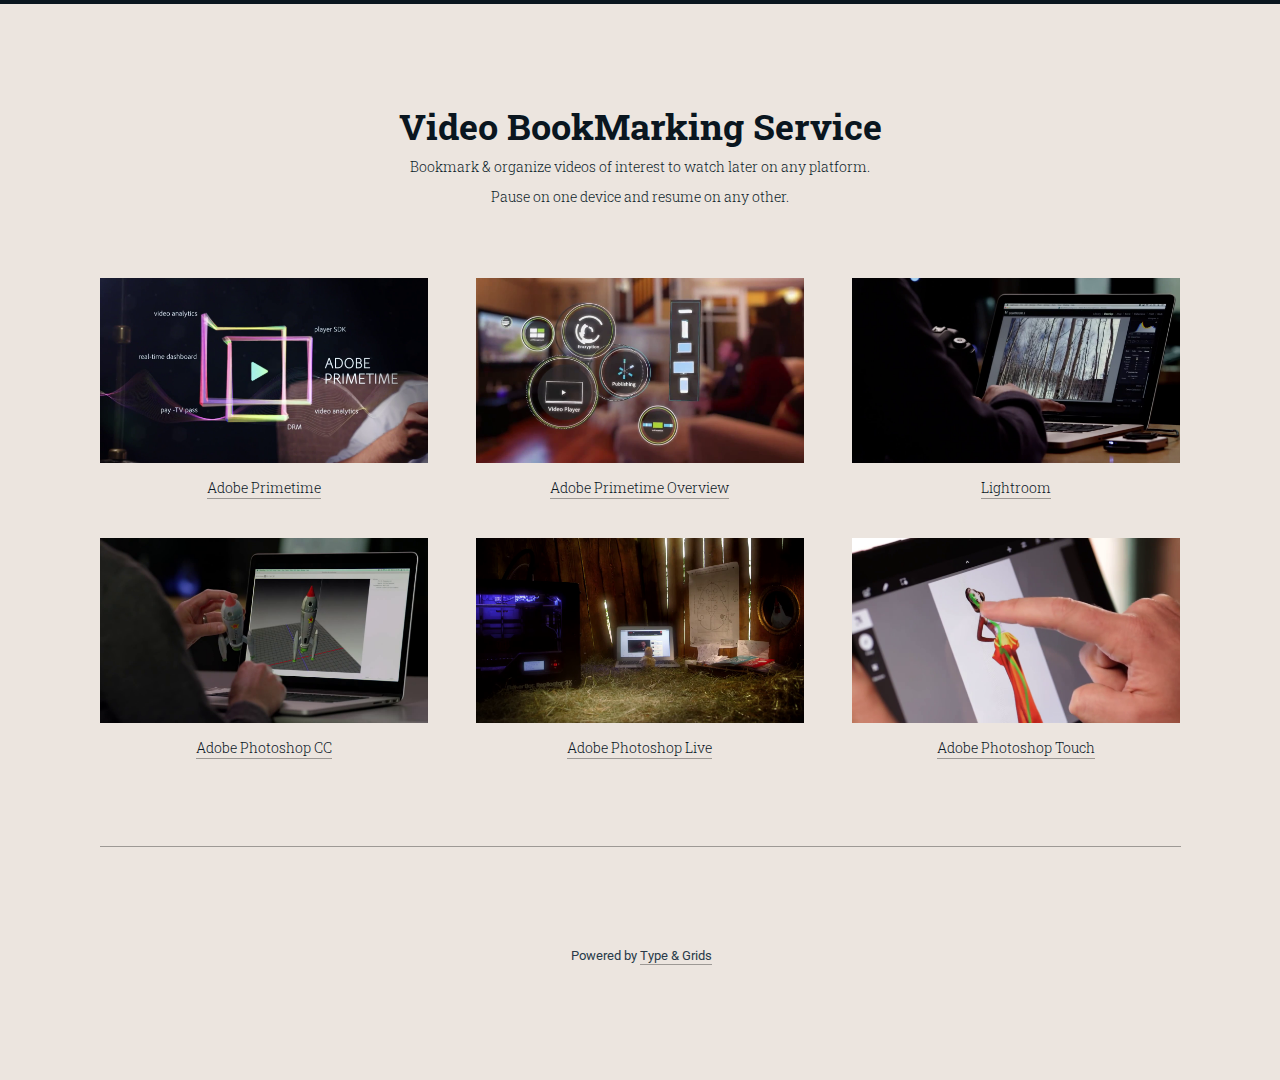
<file: index.html>
<!doctype html>
<html class="no-js" lang="en">
<head>
<meta charset="utf-8" />
<meta name="viewport" content="width=device-width, initial-scale=1.0" />

<title>Video BookMarking Service</title>
<meta name="description" content="Page description goes here">

<!-- ******************************************************************************************
Set the type and color theme here - the Pro version contains additional themes -->
<link href="css/hawthorne_type2_color3.css" rel="stylesheet">
<!--  ************************************************************************************* -->

<link href="css/font-awesome.min.css" rel="stylesheet">
<script src="js/vendor/modernizr.js"></script>

</head>
<body>

<div class="top-border"></div>

<div class="row">
	<div class="small-12 medium-12 large-12 small-centered columns">
		<header>		
			<h1><a href="index.html">Video BookMarking Service</a></h1>
			<h2><a href="index.html">Bookmark & organize videos of interest to watch later on any platform.</a></h2>
			<h2><a href="index.html">Pause on one device and resume on any other.</a></h2>
			<!--
			<div class="logo">
				<a href="index.html"><img src="img/logo.png" alt="Your Name Here" /></a>
			</div>
			-->
		</header>
	</div>
</div>

<div class="row">
	<div class="small-12 medium-12 large-12 columns">
		<ul class="small-block-grid-1 medium-block-grid-3 large-block-grid-3 inline-list-custom">
			
			<!-- Begin project -->
			<li>
				<div class="thumbnail">
					<div class="thumbnail-img">
						<input type="image" src="img/projects/Primetime.png" height=185 width=328 onclick="submitpage('Primetime'); return false;">
					</div>
					<div class="thumbnail-caption"><a class="caption-link" href="">Adobe Primetime</a></div>
				</div>
			</li>
			<!-- End project -->
			
			<!-- Begin project -->
			<li>
				<div class="thumbnail">
					<div class="thumbnail-img">
						<input type="image" src="img/projects/AdobePrimetimeOverview.png" height=185 width=328 onclick="submitpage('AdobePrimetimeOverview'); return false;">
					</div>
					<div class="thumbnail-caption"><a class="caption-link" href="">Adobe Primetime Overview</a></div>
				</div>
			</li>
			<!-- End project -->
			
			<!-- Begin project -->
			<li>
				<div class="thumbnail">
					<div class="thumbnail-img">
						<input type="image" src="img/projects/Lightroom.png" height=185 width=328 onclick="submitpage('Lightroom'); return false;">
					</div>
					<div class="thumbnail-caption"><a class="caption-link" href="">Lightroom</a></div>
				</div>
			</li>
			<!-- End project -->
			
			<!-- Begin project -->
			<li>
				<div class="thumbnail">
					<div class="thumbnail-img">
						<input type="image" src="img/projects/PhotoshopCC.png" height=185 width=328 onclick="submitpage('PhotoshopCC'); return false;">
					</div>
					<div class="thumbnail-caption"><a class="caption-link" href="">Adobe Photoshop CC</a></div>
				</div>
			</li>
			<!-- End project -->
			
			<!-- Begin project -->
			<li>
				<div class="thumbnail">
					<div class="thumbnail-img">
						<input type="image" src="img/projects/PhotoshopLive.png" height=185 width=328 onclick="submitpage('PhotoshopLive'); return false;">
					</div>
					<div class="thumbnail-caption"><a class="caption-link" href="">Adobe Photoshop Live</a></div>
				</div>
			</li>
			<!-- End project -->
			
			<!-- Begin project -->
			<li>
				<div class="thumbnail">
					<div class="thumbnail-img">
						<input type="image" src="img/projects/AdobePhotoshopTouch.png" height=185 width=328 onclick="submitpage('AdobePhotoshopTouch'); return false;">
					</div>
					<div class="thumbnail-caption"><a class="caption-link" href="">Adobe Photoshop Touch</a></div>
				</div>
			</li>
			<!-- End project -->
		</ul>
	</div>
</div>

<script>
function submitpage(val) {
	//alert("bookmarked! @" + val);
	//sessionStorage.getItem('label')
	sessionStorage.setItem('vid', val);
	window.location.assign("videoPage.html")
	return false;
} 
</script>

<div class="row">
	<div class="small-12 medium-12 large-12 columns">
		<footer>
			<ul>
		
				<!-- *****************************************************************************************
				The "Powered by Type & Grids" link in the footer is required in the Free version
				typeandgrids.com/pirates -->
				<li>Powered by <a href="http://www.typeandgrids.com" target="_blank">Type &amp; Grids</a></li>
				<!--  ************************************************************************************ -->
				
			</ul>
			<!--
			<div class="social-icons">
				<a href="http://www.twitter.com/typeandgrids" target="_blank"><i class="fa fa-twitter-square fa-2x"></i></a>
				<a href="http://www.facebook.com/typeandgrids" target="_blank"><i class="fa fa-facebook-square fa-2x"></i></a>
			</div>
			-->
		</footer>
	</div>
</div>

<script src="js/vendor/jquery.min.js"></script>
<script src="js/foundation.min.js"></script>
<script src="js/hawthorne.js"></script>

</body>
</html>
</file>
<file: css/hawthorne_type2_color3.css>
@import url(http://fonts.googleapis.com/css?family=Roboto:400,300,300italic,400italic,700,700italic);
@import url(http://fonts.googleapis.com/css?family=Roboto+Slab:400,300,700);
/*==================================================================================================
Foundation Variables
==================================================================================================*/
/*==================================================================================================
Imports
==================================================================================================*/
/*==================================================================================================
Type Theme 02
==================================================================================================*/
/*==================================================================================================
My Variables
==================================================================================================*/
/*==================================================================================================
Blog Type Theme 02: Roboto + Roboto Slab
==================================================================================================*/
/*==================================================================================================
Foundation Variables
==================================================================================================*/
/*==================================================================================================
Spacing Adjustments
==================================================================================================*/
/*==================================================================================================
Color Theme 03
==================================================================================================*/
/*==================================================================================================
Master Color Theme 03
==================================================================================================*/
/*==================================================================================================
Foundation Variables
==================================================================================================*/
/*==================================================================================================
My Variables
==================================================================================================*/
/*==================================================================================================
Mixins
==================================================================================================*/
/*==================================================================================================
Blog
==================================================================================================*/
/* line 28, ../scss/master/_blog.scss */
aside.blog-sidebar h5 {
  text-align: center;
}

/* line 32, ../scss/master/_blog.scss */
aside.blog-sidebar h5, .related-posts h5 {
  font-family: "Roboto Slab", "Helvetica Neue", "Helvetica", Helvetica, Arial, sans-serif;
  font-weight: bold;
  font-style: normal;
  font-size: 1.125rem;
  line-height: 1.2;
  letter-spacing: 0;
  text-transform: none;
  padding-bottom: 0.5em;
}

/* line 43, ../scss/master/_blog.scss */
aside.blog-sidebar li, aside.blog-sidebar p {
  font-family: "Roboto", "Helvetica Neue", "Helvetica", Helvetica, Arial, sans-serif;
  font-weight: normal;
  font-style: normal;
  font-size: 1.125rem;
  line-height: 1.6;
  letter-spacing: 0;
  text-transform: none;
  list-style-type: none;
  padding-bottom: 1em;
  text-align: center;
}

/* line 56, ../scss/master/_blog.scss */
aside.blog-sidebar ul {
  margin-left: 0;
}

/* line 60, ../scss/master/_blog.scss */
aside.blog-sidebar ul li {
  list-style-type: none;
  margin-left: 0;
}

/* line 65, ../scss/master/_blog.scss */
aside.blog-sidebar ul li a, aside.blog-sidebar ul li a:hover, aside.blog-sidebar p a, aside.blog-sidebar p a:hover, article h1 a, article h1 a:hover {
  border-bottom: none !important;
  text-decoration: none;
  -webkit-transition: color 0.2s ease-out;
  -moz-transition: color 0.2s ease-out;
  transition: color 0.2s ease-out;
}

/* line 71, ../scss/master/_blog.scss */
article {
  border-bottom: 1px solid #9d9995;
  padding-bottom: 1.25em;
  margin-bottom: 2.5em;
}

/* line 77, ../scss/master/_blog.scss */
article h1, h1.archive-title {
  font-family: "Roboto Slab", "Helvetica Neue", "Helvetica", Helvetica, Arial, sans-serif;
  font-weight: bold;
  font-style: normal;
  font-size: 1.5rem;
  line-height: 1.2;
  letter-spacing: 0;
  text-transform: none;
}

/* line 87, ../scss/master/_blog.scss */
article h6.date {
  font-family: "Roboto", "Helvetica Neue", "Helvetica", Helvetica, Arial, sans-serif;
  font-weight: 300;
  font-style: normal;
  font-size: 1rem;
  line-height: 1.2;
  letter-spacing: 0;
  text-transform: none;
  margin-bottom: 1.5em;
}

/* line 98, ../scss/master/_blog.scss */
article p, article li {
  font-family: "Roboto", "Helvetica Neue", "Helvetica", Helvetica, Arial, sans-serif;
  font-size: 0.875rem;
  line-height: 1.5;
}

/* line 104, ../scss/master/_blog.scss */
article p a {
  -webkit-transition: color 0.2s ease-out;
  -moz-transition: color 0.2s ease-out;
  transition: color 0.2s ease-out;
}

/* line 108, ../scss/master/_blog.scss */
article p.byline {
  font-family: "Roboto", "Helvetica Neue", "Helvetica", Helvetica, Arial, sans-serif;
  font-weight: 300;
  font-style: normal;
  font-size: 1rem;
  line-height: 1.2;
  letter-spacing: 0;
  text-transform: none;
  padding-top: 1em;
}

/* line 119, ../scss/master/_blog.scss */
article img {
  padding-top: 0.5em;
  padding-bottom: 0.5em;
}

/* line 124, ../scss/master/_blog.scss */
article .caption {
  margin-top: -1em;
}

/* line 129, ../scss/master/_blog.scss */
.comments {
  border-top: 1px solid #9d9995;
  margin-top: 3em;
  padding-top: 3em;
  padding-bottom: 1em;
}

/* line 136, ../scss/master/_blog.scss */
div div div article h2 {
  font-family: "Roboto Slab", "Helvetica Neue", "Helvetica", Helvetica, Arial, sans-serif;
  font-weight: bold;
  font-style: normal;
  font-size: 1.3125rem;
  line-height: 1.2;
  letter-spacing: 0;
  text-transform: none;
  padding-bottom: 0.25em;
}

/* line 147, ../scss/master/_blog.scss */
div div div article h3 {
  font-weight: bold;
  font-size: 0.875rem;
}

/* line 152, ../scss/master/_blog.scss */
.related-posts {
  margin-top: 2em;
  margin-bottom: 1.5em;
}

/* line 157, ../scss/master/_blog.scss */
.related-posts h5 {
  margin-bottom: 0.25em;
}

/* line 161, ../scss/master/_blog.scss */
.related-posts ul {
  list-style-type: none;
  margin-left: 0;
}

/* line 166, ../scss/master/_blog.scss */
.related-posts ul li {
  margin-left: 0;
  line-height: 1.8;
  font-family: "Roboto", "Helvetica Neue", "Helvetica", Helvetica, Arial, sans-serif;
  font-weight: normal;
  font-style: normal;
  font-size: 1.125rem;
  line-height: 1.6;
  letter-spacing: 0;
  text-transform: none;
}

/* line 178, ../scss/master/_blog.scss */
h1.archive-title {
  text-align: center;
  margin-bottom: 1.25em;
}

/* line 183, ../scss/master/_blog.scss */
.archive-item {
  margin-bottom: 2em;
}

/* line 187, ../scss/master/_blog.scss */
.archive-item h2 a {
  -webkit-transition: border 0.2s ease-out;
  -moz-transition: border 0.2s ease-out;
  transition: border 0.2s ease-out;
  -webkit-transition: color 0.2s ease-out;
  -moz-transition: color 0.2s ease-out;
  transition: color 0.2s ease-out;
  border-bottom: 1px solid #8a8988;
  padding-bottom: 2px;
  text-decoration: none;
}

/* line 195, ../scss/master/_blog.scss */
.archive-item h2 a:hover {
  border-bottom: 1px solid #1a5f99;
  -webkit-transition: color 0.2s ease-out;
  -moz-transition: color 0.2s ease-out;
  transition: color 0.2s ease-out;
}

/* line 200, ../scss/master/_blog.scss */
.archive-item h2 {
  font-family: "Roboto Slab", "Helvetica Neue", "Helvetica", Helvetica, Arial, sans-serif;
  font-weight: bold;
  font-style: normal;
  font-size: 1.125rem;
  line-height: 1.7;
  letter-spacing: 0;
  text-transform: none;
  text-align: center;
}

/* line 211, ../scss/master/_blog.scss */
.archive-item h6.date {
  font-family: "Roboto", "Helvetica Neue", "Helvetica", Helvetica, Arial, sans-serif;
  font-weight: 300;
  font-style: normal;
  font-size: 0.875rem;
  line-height: 1.3;
  letter-spacing: 0;
  text-transform: none;
  text-align: center;
  padding-top: 0.125em;
}

/* line 223, ../scss/master/_blog.scss */
.pagination-custom {
  margin-bottom: 2em;
}

/* line 227, ../scss/master/_blog.scss */
.pagination-custom p span {
  font-family: "Roboto Slab", "Helvetica Neue", "Helvetica", Helvetica, Arial, sans-serif;
  font-weight: normal;
  font-style: normal;
  font-size: 1rem;
  line-height: 1.2;
  letter-spacing: 0;
  text-transform: none;
  color: #8a8988;
}

/* line 238, ../scss/master/_blog.scss */
.pagination-custom a, .pagination-custom a:hover {
  border-bottom: none !important;
  -webkit-transition: color 0.2s ease-out;
  -moz-transition: color 0.2s ease-out;
  transition: color 0.2s ease-out;
}

/* line 243, ../scss/master/_blog.scss */
.pagination-left {
  padding-right: 1em;
}

/*==================================================================================================
Media Queries
==================================================================================================*/
@media only screen and (min-width: 40.063em) {
  /* line 255, ../scss/master/_blog.scss */
  aside.blog-sidebar h5 {
    text-align: left;
  }

  /* line 259, ../scss/master/_blog.scss */
  aside.blog-sidebar li, aside.blog-sidebar p {
    text-align: left;
  }

  /* line 263, ../scss/master/_blog.scss */
  article h1, h1.archive-title {
    font-size: 2rem;
  }

  /* line 267, ../scss/master/_blog.scss */
  article p, article li, div div div article h3 {
    font-size: 1.125rem;
  }
}
/*==================================================================================================
Global
==================================================================================================*/
/* line 69, ../scss/_custom.scss */
html {
  background-color: #ece5df !important;
}

/* line 73, ../scss/_custom.scss */
a, button, img, nav ul a, .thumbnail-caption a {
  -webkit-transition: color 0.2s ease-out;
  -moz-transition: color 0.2s ease-out;
  transition: color 0.2s ease-out;
}

/* line 77, ../scss/_custom.scss */
p a, li a, .thumbnail-caption a {
  -webkit-transition: border 0.2s ease-out;
  -moz-transition: border 0.2s ease-out;
  transition: border 0.2s ease-out;
  -webkit-transition: color 0.2s ease-out;
  -moz-transition: color 0.2s ease-out;
  transition: color 0.2s ease-out;
  border-bottom: 1px solid #9d9995;
  padding-bottom: 1px;
}

/* line 84, ../scss/_custom.scss */
p a:hover, li a:hover, .thumbnail-caption a:hover, .caption-hover {
  color: #1a5f99;
  border-bottom: 1px solid #1a5f99 !important;
}

/* line 89, ../scss/_custom.scss */
li .thumbnail-hover a, li thumbnail-img a img {
  border-bottom: none !important;
}

/* line 93, ../scss/_custom.scss */
div.lined-list ul {
  margin-left: 0;
}

/* line 97, ../scss/_custom.scss */
.lined-list li {
  font-family: "Roboto", "Helvetica Neue", "Helvetica", Helvetica, Arial, sans-serif;
  font-weight: normal;
  font-style: normal;
  font-size: inherit;
  line-height: 1.5;
  letter-spacing: 0;
  text-transform: none;
  list-style-type: none;
  border-bottom: 1px solid #9d9995;
  padding-top: 0.8em;
  padding-bottom: 0.8em;
  margin-left: 0;
}

/* line 112, ../scss/_custom.scss */
.lined-list li strong {
  font-family: "Roboto", "Helvetica Neue", "Helvetica", Helvetica, Arial, sans-serif;
  font-weight: bold;
  font-style: normal;
  font-size: inherit;
  line-height: 1.3;
  letter-spacing: 0;
  text-transform: none;
}

/* line 122, ../scss/_custom.scss */
.lined-list li:first-child {
  border-top: 1px solid #9d9995;
}

/* line 126, ../scss/_custom.scss */
.centered {
  text-align: center;
}

/* line 130, ../scss/_custom.scss */
iframe {
  border: none !important;
}

/* line 134, ../scss/_custom.scss */
ul.inline-list-custom li {
  margin-left: 0 !important;
}

ul.inline-list-custom-1234 li {
  margin-left: 0 !important;
}

/* line 138, ../scss/_custom.scss */
ul li {
  margin-left: 0.25em;
  padding-bottom: 1em;
}

/* line 144, ../scss/_custom.scss */
ol li {
  margin-left: 0.25em;
  padding-bottom: 1em;
}

/* line 150, ../scss/_custom.scss */
.row blockquote {
  border-left: 1px solid #9d9995;
}

/* line 154, ../scss/_custom.scss */
.row blockquote p {
  color: #0a161f;
  font-style: italic;
}

/* line 159, ../scss/_custom.scss */
.row blockquote cite {
  font-weight: bold;
  font-style: normal;
  color: #0a161f;
  font-size: 1em;
  margin-top: 1em;
}

/* line 167, ../scss/_custom.scss */
div h1, div h2, div h3, div h4, div h5, div h6 {
  font-weight: bold;
}

/* line 171, ../scss/_custom.scss */
div div h2 {
  font-family: "Roboto Slab", "Helvetica Neue", "Helvetica", Helvetica, Arial, sans-serif;
  font-weight: bold;
  font-style: normal;
  font-size: 1.5rem;
  line-height: 1.3;
  letter-spacing: 0;
  text-transform: none;
}

/* line 181, ../scss/_custom.scss */
div div h3 {
  font-family: "Roboto Slab", "Helvetica Neue", "Helvetica", Helvetica, Arial, sans-serif;
  font-weight: bold;
  font-style: normal;
  font-size: 1.125rem;
  line-height: 1.3;
  letter-spacing: 0;
  text-transform: none;
}

/* line 191, ../scss/_custom.scss */
.p-small, article .caption, .caption {
  font-size: 0.875rem;
  line-height: 1.5;
}

/* line 196, ../scss/_custom.scss */
.p-smaller {
  font-size: 0.75rem;
  line-height: 1.5;
}

/* line 201, ../scss/_custom.scss */
.caption {
  margin-top: -0.5em;
}

/*==================================================================================================
Header & Nav
==================================================================================================*/
/* line 212, ../scss/_custom.scss */
.top-border {
  border-top: 4px solid #0a161f;
}

/* line 216, ../scss/_custom.scss */
header {
  padding-top: 3em;
  padding-bottom: 2em;
}

/* line 221, ../scss/_custom.scss */
header div.logo {
  text-align: center;
}

/* line 225, ../scss/_custom.scss */
div div header h1 {
  font-family: "Roboto Slab", "Helvetica Neue", "Helvetica", Helvetica, Arial, sans-serif;
  font-weight: bold;
  font-style: normal;
  font-size: 1.625rem;
  line-height: 1.3;
  letter-spacing: 0;
  text-transform: none;
  line-height: 1.1;
  text-align: center;
  color: #0a161f;
}

/* line 238, ../scss/_custom.scss */
div div header h1 a {
  text-decoration: none;
  color: #0a161f;
}

/* line 243, ../scss/_custom.scss */
div div header h2 {
  font-family: "Roboto Slab", "Helvetica Neue", "Helvetica", Helvetica, Arial, sans-serif;
  font-weight: 300;
  font-style: normal;
  font-size: 0.8125rem;
  line-height: 1.3;
  letter-spacing: 0;
  text-transform: none;
  line-height: 1.4;
  text-align: center;
  color: #0d1d2a;
  margin-top: 0.75em;
}

/* line 258, ../scss/_custom.scss */
div div header h2 a {
  text-decoration: none;
  color: #0d1d2a;
}

/* line 263, ../scss/_custom.scss */
div div header h1 a:hover, header h1 a:focus {
  color: #0a161f;
}

/* line 267, ../scss/_custom.scss */
div div header h2 a:hover, header h2 a:focus {
  color: #0d1d2a;
}

/* line 271, ../scss/_custom.scss */
nav {
  border-top: 1px solid #9d9995;
  border-bottom: 1px solid #9d9995;
  margin-bottom: 3em;
  background-color: #ece5df;
}

/* line 278, ../scss/_custom.scss */
nav ul.inline-list-custom {
  text-align: center;
  padding-top: 0.8em;
  margin-bottom: 0.8em;
  margin-left: 0;
}

nav ul.inline-list-custom-1234 {
  text-align: center;
  padding-top: 0;
  margin-bottom: 0;
  margin-left: 0;
}

/* line 285, ../scss/_custom.scss */
nav ul.inline-list-custom li {
  font-family: "Roboto Slab", "Helvetica Neue", "Helvetica", Helvetica, Arial, sans-serif;
  font-weight: 300;
  font-style: normal;
  font-size: 1rem;
  line-height: 2;
  letter-spacing: 0;
  text-transform: none;
  display: inline-block;
  padding-left: 1em;
  margin-right: 1em;
  padding-bottom: 0;
}

/* line 285, ../scss/_custom.scss */
nav ul.inline-list-custom-1234 li {
  font-family: "Roboto Slab", "Helvetica Neue", "Helvetica", Helvetica, Arial, sans-serif;
  font-weight: 300;
  font-style: normal;
  font-size: 1rem;
  line-height: 2;
  letter-spacing: 0;
  text-transform: none;
  display: inline-block;
  padding-left: 0;
  margin-right: 0;
  padding-bottom: 0;
}

/* line 300, ../scss/_custom.scss */
nav ul li a, nav ul li a:hover {
  border: none !important;
}

/* line 304, ../scss/_custom.scss */
a.current {
  color: #8a8988;
  pointer-events: none;
}

/* line 309, ../scss/_custom.scss */
a.current:hover {
  color: #8a8988;
}

/*==================================================================================================
Project
==================================================================================================*/
/* line 319, ../scss/_custom.scss */
.thumbnail {
  margin-bottom: -0.5em;
  max-width: 328px;
  margin-left: auto;
  margin-right: auto;
}

/* line 326, ../scss/_custom.scss */
.thumbnail-img {
  position: relative;
}

/* line 330, ../scss/_custom.scss */
.thumbnail-hover {
  position: absolute;
  display: none;
  width: 100%;
  height: 100%;
  background-color: rgba(26, 95, 153, 0.5);
}

/* line 338, ../scss/_custom.scss */
.thumbnail-hover a {
  position: absolute;
  left: 0;
  width: 100%;
  height: 100%;
}

/* line 345, ../scss/_custom.scss */
.thumbnail-hover a:hover {
  border: none;
}

/* line 349, ../scss/_custom.scss */
.thumbnail-caption {
  font-family: "Roboto Slab", "Helvetica Neue", "Helvetica", Helvetica, Arial, sans-serif;
  font-weight: 300;
  font-style: normal;
  font-size: 0.875rem;
  line-height: 1.5;
  letter-spacing: 0;
  text-transform: none;
  text-align: center;
  margin-top: 0.5em;
}

/* line 361, ../scss/_custom.scss */
.thumbnail-caption a {
  -webkit-transition: color 0.2s ease-out;
  -moz-transition: color 0.2s ease-out;
  transition: color 0.2s ease-out;
}

/* line 365, ../scss/_custom.scss */
ul.small-block-grid-1 li {
  text-align: center;
}

/* line 365, ../scss/_custom.scss */
ul.small-block-grid-1234 li {
  text-align: center;
}

/* line 369, ../scss/_custom.scss */
hr.project-detail-hr {
  margin-top: 1.75em;
  display: none;
}

/* line 374, ../scss/_custom.scss */
.project-img {
  text-align: center;
  margin-top: 3em;
}

/* line 379, ../scss/_custom.scss */
.project-img:first-of-type {
  margin-top: 1.75em;
}

/* line 383, ../scss/_custom.scss */
.project-img h6 {
  padding-top: 1em;
  font-family: "Roboto Slab", "Helvetica Neue", "Helvetica", Helvetica, Arial, sans-serif;
  font-weight: 300;
  font-style: normal;
  font-size: 0.875rem;
  line-height: 1.5;
  letter-spacing: 0;
  text-transform: none;
}

/* line 394, ../scss/_custom.scss */
.back-to-top-holder {
  margin-top: 4em;
  margin-bottom: 2em;
  text-align: center;
}

/* line 400, ../scss/_custom.scss */
.back-to-top {
  border: none;
  color: #283a49;
}

/* line 405, ../scss/_custom.scss */
a.back-to-top:hover {
  border: none !important;
}

/* line 409, ../scss/_custom.scss */
.raw-html iframe {
  padding-top: 2em;
}

/* line 413, ../scss/_custom.scss */
.raw-html div {
  margin-top: 2em;
}

/* line 417, ../scss/_custom.scss */
.raw-html hr {
  display: none;
  margin-top: 3em;
  margin-bottom: 3em;
}

/*==================================================================================================
Footer
==================================================================================================*/
/* line 429, ../scss/_custom.scss */
footer {
  border-top: 1px solid #9d9995;
  margin-top: 3em;
  padding-top: 4em;
  padding-bottom: 5em;
}

/* line 436, ../scss/_custom.scss */
footer ul {
  text-align: center;
  margin-top: 2em;
  margin-left: 0;
}

/* line 442, ../scss/_custom.scss */
footer li {
  font-family: "Roboto", "Helvetica Neue", "Helvetica", Helvetica, Arial, sans-serif;
  font-weight: normal;
  font-style: normal;
  font-size: 0.8125rem;
  line-height: 1.6;
  letter-spacing: 0;
  text-transform: none;
  display: inline-block;
  padding-left: 1em;
  margin-right: 1em;
  color: #283a49;
}

/* line 456, ../scss/_custom.scss */
footer li a {
  color: #283a49;
  -webkit-transition: color 0.2s ease-out;
  -moz-transition: color 0.2s ease-out;
  transition: color 0.2s ease-out;
}

/* line 461, ../scss/_custom.scss */
footer div.social-icons {
  text-align: center;
}

/* line 465, ../scss/_custom.scss */
footer div.social-icons i {
  padding-left: 0.25em;
  padding-right: 0.25em;
  color: #283a49;
}

/* line 471, ../scss/_custom.scss */
footer div.social-icons a:hover i {
  color: #1a5f99;
  -webkit-transition: color 0.2s ease-out;
  -moz-transition: color 0.2s ease-out;
  transition: color 0.2s ease-out;
}

/* line 476, ../scss/_custom.scss */
footer div.social-icons a i {
  -webkit-transition: color 0.2s ease-out;
  -moz-transition: color 0.2s ease-out;
  transition: color 0.2s ease-out;
}

/*==================================================================================================
Media Queries
==================================================================================================*/
@media only screen and (min-width: 40.063em) {
  /* line 488, ../scss/_custom.scss */
  header {
    padding-top: 6.25em;
    padding-bottom: 3.95em;
  }

  /* line 493, ../scss/_custom.scss */
  div div header h1 {
    font-size: 2.25rem;
  }

  /* line 497, ../scss/_custom.scss */
  div div header h2 {
    font-size: 0.875rem;
  }

  /* line 501, ../scss/_custom.scss */
  div div h2 {
    font-size: 1.875rem;
  }

  /* line 505, ../scss/_custom.scss */
  div div h3 {
    font-size: 1.125rem;
  }

  /* line 509, ../scss/_custom.scss */
  hr.project-detail-hr {
    display: block;
  }

  /* line 513, ../scss/_custom.scss */
  .raw-html hr {
    display: block;
  }

  /* line 517, ../scss/_custom.scss */
  .project-img:first-of-type {
    margin-top: 3em;
  }
}
/* line 287, ../bower_components/foundation/scss/foundation/components/_global.scss */
meta.foundation-mq-small {
  font-family: "/only screen and (max-width: 40em)/";
  width: 0em;
}

/* line 292, ../bower_components/foundation/scss/foundation/components/_global.scss */
meta.foundation-mq-medium {
  font-family: "/only screen and (min-width:40.063em) and (max-width:64em)/";
  width: 40.063em;
}

/* line 297, ../bower_components/foundation/scss/foundation/components/_global.scss */
meta.foundation-mq-large {
  font-family: "/only screen and (min-width:64.063em)/";
  width: 64.063em;
}

/* line 302, ../bower_components/foundation/scss/foundation/components/_global.scss */
meta.foundation-mq-xlarge {
  font-family: "/only screen and (min-width:90.063em)/";
  width: 90.063em;
}

/* line 307, ../bower_components/foundation/scss/foundation/components/_global.scss */
meta.foundation-mq-xxlarge {
  font-family: "/only screen and (min-width:120.063em)/";
  width: 120.063em;
}

/* line 317, ../bower_components/foundation/scss/foundation/components/_global.scss */
*,
*:before,
*:after {
  -moz-box-sizing: border-box;
  -webkit-box-sizing: border-box;
  box-sizing: border-box;
}

/* line 322, ../bower_components/foundation/scss/foundation/components/_global.scss */
html,
body {
  font-size: 100%;
}

/* line 325, ../bower_components/foundation/scss/foundation/components/_global.scss */
body {
  background: #ece5df;
  color: #0a161f;
  padding: 0;
  margin: 0;
  font-family: "Roboto", "Helvetica Neue", "Helvetica", Helvetica, Arial, sans-serif;
  font-weight: normal;
  font-style: normal;
  line-height: 1;
  position: relative;
  cursor: "default";
}

/* line 338, ../bower_components/foundation/scss/foundation/components/_global.scss */
a:hover {
  cursor: pointer;
}

/* line 343, ../bower_components/foundation/scss/foundation/components/_global.scss */
img,
object,
embed {
  max-width: 100%;
  height: auto;
}

/* line 346, ../bower_components/foundation/scss/foundation/components/_global.scss */
object,
embed {
  height: 100%;
}

/* line 347, ../bower_components/foundation/scss/foundation/components/_global.scss */
img {
  -ms-interpolation-mode: bicubic;
}

/* line 353, ../bower_components/foundation/scss/foundation/components/_global.scss */
#map_canvas img,
#map_canvas embed,
#map_canvas object,
.map_canvas img,
.map_canvas embed,
.map_canvas object {
  max-width: none !important;
}

/* line 358, ../bower_components/foundation/scss/foundation/components/_global.scss */
.left {
  float: left !important;
}

/* line 359, ../bower_components/foundation/scss/foundation/components/_global.scss */
.right {
  float: right !important;
}

/* line 360, ../bower_components/foundation/scss/foundation/components/_global.scss */
.clearfix {
  *zoom: 1;
}
/* line 165, ../bower_components/foundation/scss/foundation/components/_global.scss */
.clearfix:before, .clearfix:after {
  content: " ";
  display: table;
}
/* line 166, ../bower_components/foundation/scss/foundation/components/_global.scss */
.clearfix:after {
  clear: both;
}

/* line 361, ../bower_components/foundation/scss/foundation/components/_global.scss */
.text-left {
  text-align: left !important;
}

/* line 362, ../bower_components/foundation/scss/foundation/components/_global.scss */
.text-right {
  text-align: right !important;
}

/* line 363, ../bower_components/foundation/scss/foundation/components/_global.scss */
.text-center {
  text-align: center !important;
}

/* line 364, ../bower_components/foundation/scss/foundation/components/_global.scss */
.text-justify {
  text-align: justify !important;
}

/* line 365, ../bower_components/foundation/scss/foundation/components/_global.scss */
.hide {
  display: none;
}

/* line 371, ../bower_components/foundation/scss/foundation/components/_global.scss */
.antialiased {
  -webkit-font-smoothing: antialiased;
}

/* line 374, ../bower_components/foundation/scss/foundation/components/_global.scss */
img {
  display: inline-block;
  vertical-align: middle;
}

/* line 384, ../bower_components/foundation/scss/foundation/components/_global.scss */
textarea {
  height: auto;
  min-height: 50px;
}

/* line 387, ../bower_components/foundation/scss/foundation/components/_global.scss */
select {
  width: 100%;
}

/* line 69, ../bower_components/foundation/scss/foundation/components/_block-grid.scss */
[class*="block-grid-"] {
  display: block;
  padding: 0;
  margin: 0 -1.5em;
  *zoom: 1;
}
/* line 165, ../bower_components/foundation/scss/foundation/components/_global.scss */
[class*="block-grid-"]:before, [class*="block-grid-"]:after {
  content: " ";
  display: table;
}
/* line 166, ../bower_components/foundation/scss/foundation/components/_global.scss */
[class*="block-grid-"]:after {
  clear: both;
}
/* line 35, ../bower_components/foundation/scss/foundation/components/_block-grid.scss */
[class*="block-grid-"] > li {
  display: inline;
  height: auto;
  float: left;
  padding: 0 1.5em 3em;
}

@media only screen {
  /* line 44, ../bower_components/foundation/scss/foundation/components/_block-grid.scss */
  .small-block-grid-1 > li {
    width: 100%;
    padding: 0 1.5em 3em;
  }
  /* line 48, ../bower_components/foundation/scss/foundation/components/_block-grid.scss */
  .small-block-grid-1 > li:nth-of-type(n) {
    clear: none;
  }
  /* line 49, ../bower_components/foundation/scss/foundation/components/_block-grid.scss */
  .small-block-grid-1 > li:nth-of-type(1n+1) {
    clear: both;
  }
  
  .small-block-grid-1234 > li {
    width: 100%;
  }
  /* line 48, ../bower_components/foundation/scss/foundation/components/_block-grid.scss */
  .small-block-grid-1234 > li:nth-of-type(n) {
    clear: none;
  }
  /* line 49, ../bower_components/foundation/scss/foundation/components/_block-grid.scss */
  .small-block-grid-1234 > li:nth-of-type(1n+1) {
    clear: both;
  }

  /* line 44, ../bower_components/foundation/scss/foundation/components/_block-grid.scss */
  .small-block-grid-2 > li {
    width: 50%;
    padding: 0 1.5em 3em;
  }
  /* line 48, ../bower_components/foundation/scss/foundation/components/_block-grid.scss */
  .small-block-grid-2 > li:nth-of-type(n) {
    clear: none;
  }
  /* line 49, ../bower_components/foundation/scss/foundation/components/_block-grid.scss */
  .small-block-grid-2 > li:nth-of-type(2n+1) {
    clear: both;
  }

  /* line 44, ../bower_components/foundation/scss/foundation/components/_block-grid.scss */
  .small-block-grid-3 > li {
    width: 33.33333%;
    padding: 0 1.5em 3em;
  }
  /* line 48, ../bower_components/foundation/scss/foundation/components/_block-grid.scss */
  .small-block-grid-3 > li:nth-of-type(n) {
    clear: none;
  }
  /* line 49, ../bower_components/foundation/scss/foundation/components/_block-grid.scss */
  .small-block-grid-3 > li:nth-of-type(3n+1) {
    clear: both;
  }

  /* line 44, ../bower_components/foundation/scss/foundation/components/_block-grid.scss */
  .small-block-grid-4 > li {
    width: 25%;
    padding: 0 1.5em 3em;
  }
  /* line 48, ../bower_components/foundation/scss/foundation/components/_block-grid.scss */
  .small-block-grid-4 > li:nth-of-type(n) {
    clear: none;
  }
  /* line 49, ../bower_components/foundation/scss/foundation/components/_block-grid.scss */
  .small-block-grid-4 > li:nth-of-type(4n+1) {
    clear: both;
  }

  /* line 44, ../bower_components/foundation/scss/foundation/components/_block-grid.scss */
  .small-block-grid-5 > li {
    width: 20%;
    padding: 0 1.5em 3em;
  }
  /* line 48, ../bower_components/foundation/scss/foundation/components/_block-grid.scss */
  .small-block-grid-5 > li:nth-of-type(n) {
    clear: none;
  }
  /* line 49, ../bower_components/foundation/scss/foundation/components/_block-grid.scss */
  .small-block-grid-5 > li:nth-of-type(5n+1) {
    clear: both;
  }

  /* line 44, ../bower_components/foundation/scss/foundation/components/_block-grid.scss */
  .small-block-grid-6 > li {
    width: 16.66667%;
    padding: 0 1.5em 3em;
  }
  /* line 48, ../bower_components/foundation/scss/foundation/components/_block-grid.scss */
  .small-block-grid-6 > li:nth-of-type(n) {
    clear: none;
  }
  /* line 49, ../bower_components/foundation/scss/foundation/components/_block-grid.scss */
  .small-block-grid-6 > li:nth-of-type(6n+1) {
    clear: both;
  }

  /* line 44, ../bower_components/foundation/scss/foundation/components/_block-grid.scss */
  .small-block-grid-7 > li {
    width: 14.28571%;
    padding: 0 1.5em 3em;
  }
  /* line 48, ../bower_components/foundation/scss/foundation/components/_block-grid.scss */
  .small-block-grid-7 > li:nth-of-type(n) {
    clear: none;
  }
  /* line 49, ../bower_components/foundation/scss/foundation/components/_block-grid.scss */
  .small-block-grid-7 > li:nth-of-type(7n+1) {
    clear: both;
  }

  /* line 44, ../bower_components/foundation/scss/foundation/components/_block-grid.scss */
  .small-block-grid-8 > li {
    width: 12.5%;
    padding: 0 1.5em 3em;
  }
  /* line 48, ../bower_components/foundation/scss/foundation/components/_block-grid.scss */
  .small-block-grid-8 > li:nth-of-type(n) {
    clear: none;
  }
  /* line 49, ../bower_components/foundation/scss/foundation/components/_block-grid.scss */
  .small-block-grid-8 > li:nth-of-type(8n+1) {
    clear: both;
  }

  /* line 44, ../bower_components/foundation/scss/foundation/components/_block-grid.scss */
  .small-block-grid-9 > li {
    width: 11.11111%;
    padding: 0 1.5em 3em;
  }
  /* line 48, ../bower_components/foundation/scss/foundation/components/_block-grid.scss */
  .small-block-grid-9 > li:nth-of-type(n) {
    clear: none;
  }
  /* line 49, ../bower_components/foundation/scss/foundation/components/_block-grid.scss */
  .small-block-grid-9 > li:nth-of-type(9n+1) {
    clear: both;
  }

  /* line 44, ../bower_components/foundation/scss/foundation/components/_block-grid.scss */
  .small-block-grid-10 > li {
    width: 10%;
    padding: 0 1.5em 3em;
  }
  /* line 48, ../bower_components/foundation/scss/foundation/components/_block-grid.scss */
  .small-block-grid-10 > li:nth-of-type(n) {
    clear: none;
  }
  /* line 49, ../bower_components/foundation/scss/foundation/components/_block-grid.scss */
  .small-block-grid-10 > li:nth-of-type(10n+1) {
    clear: both;
  }

  /* line 44, ../bower_components/foundation/scss/foundation/components/_block-grid.scss */
  .small-block-grid-11 > li {
    width: 9.09091%;
    padding: 0 1.5em 3em;
  }
  /* line 48, ../bower_components/foundation/scss/foundation/components/_block-grid.scss */
  .small-block-grid-11 > li:nth-of-type(n) {
    clear: none;
  }
  /* line 49, ../bower_components/foundation/scss/foundation/components/_block-grid.scss */
  .small-block-grid-11 > li:nth-of-type(11n+1) {
    clear: both;
  }

  /* line 44, ../bower_components/foundation/scss/foundation/components/_block-grid.scss */
  .small-block-grid-12 > li {
    width: 8.33333%;
    padding: 0 1.5em 3em;
  }
  /* line 48, ../bower_components/foundation/scss/foundation/components/_block-grid.scss */
  .small-block-grid-12 > li:nth-of-type(n) {
    clear: none;
  }
  /* line 49, ../bower_components/foundation/scss/foundation/components/_block-grid.scss */
  .small-block-grid-12 > li:nth-of-type(12n+1) {
    clear: both;
  }
}
@media only screen and (min-width: 40.063em) {
  /* line 44, ../bower_components/foundation/scss/foundation/components/_block-grid.scss */
  .medium-block-grid-1 > li {
    width: 100%;
    padding: 0 1.5em 3em;
  }
  /* line 48, ../bower_components/foundation/scss/foundation/components/_block-grid.scss */
  .medium-block-grid-1 > li:nth-of-type(n) {
    clear: none;
  }
  /* line 49, ../bower_components/foundation/scss/foundation/components/_block-grid.scss */
  .medium-block-grid-1 > li:nth-of-type(1n+1) {
    clear: both;
  }

  /* line 44, ../bower_components/foundation/scss/foundation/components/_block-grid.scss */
  .medium-block-grid-2 > li {
    width: 50%;
    padding: 0 1.5em 3em;
  }
  /* line 48, ../bower_components/foundation/scss/foundation/components/_block-grid.scss */
  .medium-block-grid-2 > li:nth-of-type(n) {
    clear: none;
  }
  /* line 49, ../bower_components/foundation/scss/foundation/components/_block-grid.scss */
  .medium-block-grid-2 > li:nth-of-type(2n+1) {
    clear: both;
  }

  /* line 44, ../bower_components/foundation/scss/foundation/components/_block-grid.scss */
  .medium-block-grid-3 > li {
    width: 33.33333%;
    padding: 0 1.5em 3em;
  }
  /* line 48, ../bower_components/foundation/scss/foundation/components/_block-grid.scss */
  .medium-block-grid-3 > li:nth-of-type(n) {
    clear: none;
  }
  /* line 49, ../bower_components/foundation/scss/foundation/components/_block-grid.scss */
  .medium-block-grid-3 > li:nth-of-type(3n+1) {
    clear: both;
  }

  /* line 44, ../bower_components/foundation/scss/foundation/components/_block-grid.scss */
  .medium-block-grid-4 > li {
    width: 25%;
    padding: 0 1.5em 3em;
  }
  /* line 48, ../bower_components/foundation/scss/foundation/components/_block-grid.scss */
  .medium-block-grid-4 > li:nth-of-type(n) {
    clear: none;
  }
  /* line 49, ../bower_components/foundation/scss/foundation/components/_block-grid.scss */
  .medium-block-grid-4 > li:nth-of-type(4n+1) {
    clear: both;
  }

  /* line 44, ../bower_components/foundation/scss/foundation/components/_block-grid.scss */
  .medium-block-grid-5 > li {
    width: 20%;
    padding: 0 1.5em 3em;
  }
  /* line 48, ../bower_components/foundation/scss/foundation/components/_block-grid.scss */
  .medium-block-grid-5 > li:nth-of-type(n) {
    clear: none;
  }
  /* line 49, ../bower_components/foundation/scss/foundation/components/_block-grid.scss */
  .medium-block-grid-5 > li:nth-of-type(5n+1) {
    clear: both;
  }

  /* line 44, ../bower_components/foundation/scss/foundation/components/_block-grid.scss */
  .medium-block-grid-6 > li {
    width: 16.66667%;
    padding: 0 1.5em 3em;
  }
  /* line 48, ../bower_components/foundation/scss/foundation/components/_block-grid.scss */
  .medium-block-grid-6 > li:nth-of-type(n) {
    clear: none;
  }
  /* line 49, ../bower_components/foundation/scss/foundation/components/_block-grid.scss */
  .medium-block-grid-6 > li:nth-of-type(6n+1) {
    clear: both;
  }

  /* line 44, ../bower_components/foundation/scss/foundation/components/_block-grid.scss */
  .medium-block-grid-7 > li {
    width: 14.28571%;
    padding: 0 1.5em 3em;
  }
  /* line 48, ../bower_components/foundation/scss/foundation/components/_block-grid.scss */
  .medium-block-grid-7 > li:nth-of-type(n) {
    clear: none;
  }
  /* line 49, ../bower_components/foundation/scss/foundation/components/_block-grid.scss */
  .medium-block-grid-7 > li:nth-of-type(7n+1) {
    clear: both;
  }

  /* line 44, ../bower_components/foundation/scss/foundation/components/_block-grid.scss */
  .medium-block-grid-8 > li {
    width: 12.5%;
    padding: 0 1.5em 3em;
  }
  /* line 48, ../bower_components/foundation/scss/foundation/components/_block-grid.scss */
  .medium-block-grid-8 > li:nth-of-type(n) {
    clear: none;
  }
  /* line 49, ../bower_components/foundation/scss/foundation/components/_block-grid.scss */
  .medium-block-grid-8 > li:nth-of-type(8n+1) {
    clear: both;
  }

  /* line 44, ../bower_components/foundation/scss/foundation/components/_block-grid.scss */
  .medium-block-grid-9 > li {
    width: 11.11111%;
    padding: 0 1.5em 3em;
  }
  /* line 48, ../bower_components/foundation/scss/foundation/components/_block-grid.scss */
  .medium-block-grid-9 > li:nth-of-type(n) {
    clear: none;
  }
  /* line 49, ../bower_components/foundation/scss/foundation/components/_block-grid.scss */
  .medium-block-grid-9 > li:nth-of-type(9n+1) {
    clear: both;
  }

  /* line 44, ../bower_components/foundation/scss/foundation/components/_block-grid.scss */
  .medium-block-grid-10 > li {
    width: 10%;
    padding: 0 1.5em 3em;
  }
  /* line 48, ../bower_components/foundation/scss/foundation/components/_block-grid.scss */
  .medium-block-grid-10 > li:nth-of-type(n) {
    clear: none;
  }
  /* line 49, ../bower_components/foundation/scss/foundation/components/_block-grid.scss */
  .medium-block-grid-10 > li:nth-of-type(10n+1) {
    clear: both;
  }

  /* line 44, ../bower_components/foundation/scss/foundation/components/_block-grid.scss */
  .medium-block-grid-11 > li {
    width: 9.09091%;
    padding: 0 1.5em 3em;
  }
  /* line 48, ../bower_components/foundation/scss/foundation/components/_block-grid.scss */
  .medium-block-grid-11 > li:nth-of-type(n) {
    clear: none;
  }
  /* line 49, ../bower_components/foundation/scss/foundation/components/_block-grid.scss */
  .medium-block-grid-11 > li:nth-of-type(11n+1) {
    clear: both;
  }

  /* line 44, ../bower_components/foundation/scss/foundation/components/_block-grid.scss */
  .medium-block-grid-12 > li {
    width: 8.33333%;
    padding: 0 1.5em 3em;
  }
  /* line 48, ../bower_components/foundation/scss/foundation/components/_block-grid.scss */
  .medium-block-grid-12 > li:nth-of-type(n) {
    clear: none;
  }
  /* line 49, ../bower_components/foundation/scss/foundation/components/_block-grid.scss */
  .medium-block-grid-12 > li:nth-of-type(12n+1) {
    clear: both;
  }
}
@media only screen and (min-width: 64.063em) {
  /* line 44, ../bower_components/foundation/scss/foundation/components/_block-grid.scss */
  .large-block-grid-1 > li {
    width: 100%;
    padding: 0 1.5em 3em;
  }
  /* line 48, ../bower_components/foundation/scss/foundation/components/_block-grid.scss */
  .large-block-grid-1 > li:nth-of-type(n) {
    clear: none;
  }
  /* line 49, ../bower_components/foundation/scss/foundation/components/_block-grid.scss */
  .large-block-grid-1 > li:nth-of-type(1n+1) {
    clear: both;
  }

  /* line 44, ../bower_components/foundation/scss/foundation/components/_block-grid.scss */
  .large-block-grid-2 > li {
    width: 50%;
    padding: 0 1.5em 3em;
  }
  /* line 48, ../bower_components/foundation/scss/foundation/components/_block-grid.scss */
  .large-block-grid-2 > li:nth-of-type(n) {
    clear: none;
  }
  /* line 49, ../bower_components/foundation/scss/foundation/components/_block-grid.scss */
  .large-block-grid-2 > li:nth-of-type(2n+1) {
    clear: both;
  }

  /* line 44, ../bower_components/foundation/scss/foundation/components/_block-grid.scss */
  .large-block-grid-3 > li {
    width: 33.33333%;
    padding: 0 1.5em 3em;
  }
  /* line 48, ../bower_components/foundation/scss/foundation/components/_block-grid.scss */
  .large-block-grid-3 > li:nth-of-type(n) {
    clear: none;
  }
  /* line 49, ../bower_components/foundation/scss/foundation/components/_block-grid.scss */
  .large-block-grid-3 > li:nth-of-type(3n+1) {
    clear: both;
  }

  /* line 44, ../bower_components/foundation/scss/foundation/components/_block-grid.scss */
  .large-block-grid-4 > li {
    width: 25%;
    padding: 0 1.5em 3em;
  }
  /* line 48, ../bower_components/foundation/scss/foundation/components/_block-grid.scss */
  .large-block-grid-4 > li:nth-of-type(n) {
    clear: none;
  }
  /* line 49, ../bower_components/foundation/scss/foundation/components/_block-grid.scss */
  .large-block-grid-4 > li:nth-of-type(4n+1) {
    clear: both;
  }

  /* line 44, ../bower_components/foundation/scss/foundation/components/_block-grid.scss */
  .large-block-grid-5 > li {
    width: 20%;
    padding: 0 1.5em 3em;
  }
  /* line 48, ../bower_components/foundation/scss/foundation/components/_block-grid.scss */
  .large-block-grid-5 > li:nth-of-type(n) {
    clear: none;
  }
  /* line 49, ../bower_components/foundation/scss/foundation/components/_block-grid.scss */
  .large-block-grid-5 > li:nth-of-type(5n+1) {
    clear: both;
  }

  /* line 44, ../bower_components/foundation/scss/foundation/components/_block-grid.scss */
  .large-block-grid-6 > li {
    width: 16.66667%;
    padding: 0 1.5em 3em;
  }
  /* line 48, ../bower_components/foundation/scss/foundation/components/_block-grid.scss */
  .large-block-grid-6 > li:nth-of-type(n) {
    clear: none;
  }
  /* line 49, ../bower_components/foundation/scss/foundation/components/_block-grid.scss */
  .large-block-grid-6 > li:nth-of-type(6n+1) {
    clear: both;
  }

  /* line 44, ../bower_components/foundation/scss/foundation/components/_block-grid.scss */
  .large-block-grid-7 > li {
    width: 14.28571%;
    padding: 0 1.5em 3em;
  }
  /* line 48, ../bower_components/foundation/scss/foundation/components/_block-grid.scss */
  .large-block-grid-7 > li:nth-of-type(n) {
    clear: none;
  }
  /* line 49, ../bower_components/foundation/scss/foundation/components/_block-grid.scss */
  .large-block-grid-7 > li:nth-of-type(7n+1) {
    clear: both;
  }

  /* line 44, ../bower_components/foundation/scss/foundation/components/_block-grid.scss */
  .large-block-grid-8 > li {
    width: 12.5%;
    padding: 0 1.5em 3em;
  }
  /* line 48, ../bower_components/foundation/scss/foundation/components/_block-grid.scss */
  .large-block-grid-8 > li:nth-of-type(n) {
    clear: none;
  }
  /* line 49, ../bower_components/foundation/scss/foundation/components/_block-grid.scss */
  .large-block-grid-8 > li:nth-of-type(8n+1) {
    clear: both;
  }

  /* line 44, ../bower_components/foundation/scss/foundation/components/_block-grid.scss */
  .large-block-grid-9 > li {
    width: 11.11111%;
    padding: 0 1.5em 3em;
  }
  /* line 48, ../bower_components/foundation/scss/foundation/components/_block-grid.scss */
  .large-block-grid-9 > li:nth-of-type(n) {
    clear: none;
  }
  /* line 49, ../bower_components/foundation/scss/foundation/components/_block-grid.scss */
  .large-block-grid-9 > li:nth-of-type(9n+1) {
    clear: both;
  }

  /* line 44, ../bower_components/foundation/scss/foundation/components/_block-grid.scss */
  .large-block-grid-10 > li {
    width: 10%;
    padding: 0 1.5em 3em;
  }
  /* line 48, ../bower_components/foundation/scss/foundation/components/_block-grid.scss */
  .large-block-grid-10 > li:nth-of-type(n) {
    clear: none;
  }
  /* line 49, ../bower_components/foundation/scss/foundation/components/_block-grid.scss */
  .large-block-grid-10 > li:nth-of-type(10n+1) {
    clear: both;
  }

  /* line 44, ../bower_components/foundation/scss/foundation/components/_block-grid.scss */
  .large-block-grid-11 > li {
    width: 9.09091%;
    padding: 0 1.5em 3em;
  }
  /* line 48, ../bower_components/foundation/scss/foundation/components/_block-grid.scss */
  .large-block-grid-11 > li:nth-of-type(n) {
    clear: none;
  }
  /* line 49, ../bower_components/foundation/scss/foundation/components/_block-grid.scss */
  .large-block-grid-11 > li:nth-of-type(11n+1) {
    clear: both;
  }

  /* line 44, ../bower_components/foundation/scss/foundation/components/_block-grid.scss */
  .large-block-grid-12 > li {
    width: 8.33333%;
    padding: 0 1.5em 3em;
  }
  /* line 48, ../bower_components/foundation/scss/foundation/components/_block-grid.scss */
  .large-block-grid-12 > li:nth-of-type(n) {
    clear: none;
  }
  /* line 49, ../bower_components/foundation/scss/foundation/components/_block-grid.scss */
  .large-block-grid-12 > li:nth-of-type(12n+1) {
    clear: both;
  }
}
/* line 197, ../bower_components/foundation/scss/foundation/components/_buttons.scss */
button, .button {
  cursor: pointer;
  font-family: "Roboto", "Helvetica Neue", "Helvetica", Helvetica, Arial, sans-serif;
  font-weight: normal;
  line-height: normal;
  margin: 0 0 1.25rem;
  position: relative;
  text-decoration: none;
  text-align: center;
  display: inline-block;
  padding-top: 1rem;
  padding-right: 2rem;
  padding-bottom: 1.0625rem;
  padding-left: 2rem;
  font-size: 1rem;
  /*     @else                            { font-size: $padding - rem-calc(2); } */
  background-color: #0a161f;
  border-color: #04080c;
  color: white;
  -webkit-transition: background-color 300ms ease-out;
  -moz-transition: background-color 300ms ease-out;
  transition: background-color 300ms ease-out;
  padding-top: 1.0625rem;
  padding-bottom: 1rem;
  -webkit-appearance: none;
  border: none;
  font-weight: normal !important;
}
/* line 142, ../bower_components/foundation/scss/foundation/components/_buttons.scss */
button:hover, button:focus, .button:hover, .button:focus {
  background-color: #04080c;
}
/* line 153, ../bower_components/foundation/scss/foundation/components/_buttons.scss */
button:hover, button:focus, .button:hover, .button:focus {
  color: white;
}
/* line 205, ../bower_components/foundation/scss/foundation/components/_buttons.scss */
button.secondary, .button.secondary {
  background-color: #1a5f99;
  border-color: #165183;
  color: white;
}
/* line 142, ../bower_components/foundation/scss/foundation/components/_buttons.scss */
button.secondary:hover, button.secondary:focus, .button.secondary:hover, .button.secondary:focus {
  background-color: #165183;
}
/* line 153, ../bower_components/foundation/scss/foundation/components/_buttons.scss */
button.secondary:hover, button.secondary:focus, .button.secondary:hover, .button.secondary:focus {
  color: white;
}
/* line 206, ../bower_components/foundation/scss/foundation/components/_buttons.scss */
button.success, .button.success {
  background-color: #1a5f99;
  border-color: #165183;
  color: white;
}
/* line 142, ../bower_components/foundation/scss/foundation/components/_buttons.scss */
button.success:hover, button.success:focus, .button.success:hover, .button.success:focus {
  background-color: #165183;
}
/* line 153, ../bower_components/foundation/scss/foundation/components/_buttons.scss */
button.success:hover, button.success:focus, .button.success:hover, .button.success:focus {
  color: white;
}
/* line 207, ../bower_components/foundation/scss/foundation/components/_buttons.scss */
button.alert, .button.alert {
  background-color: #1a5f99;
  border-color: #165183;
  color: white;
}
/* line 142, ../bower_components/foundation/scss/foundation/components/_buttons.scss */
button.alert:hover, button.alert:focus, .button.alert:hover, .button.alert:focus {
  background-color: #165183;
}
/* line 153, ../bower_components/foundation/scss/foundation/components/_buttons.scss */
button.alert:hover, button.alert:focus, .button.alert:hover, .button.alert:focus {
  color: white;
}
/* line 209, ../bower_components/foundation/scss/foundation/components/_buttons.scss */
button.large, .button.large {
  padding-top: 1.125rem;
  padding-right: 2.25rem;
  padding-bottom: 1.1875rem;
  padding-left: 2.25rem;
  font-size: 1.25rem;
  /*     @else                            { font-size: $padding - rem-calc(2); } */
}
/* line 210, ../bower_components/foundation/scss/foundation/components/_buttons.scss */
button.small, .button.small {
  padding-top: 0.875rem;
  padding-right: 1.75rem;
  padding-bottom: 0.9375rem;
  padding-left: 1.75rem;
  font-size: 0.8125rem;
  /*     @else                            { font-size: $padding - rem-calc(2); } */
}
/* line 211, ../bower_components/foundation/scss/foundation/components/_buttons.scss */
button.tiny, .button.tiny {
  padding-top: 0.625rem;
  padding-right: 1.25rem;
  padding-bottom: 0.6875rem;
  padding-left: 1.25rem;
  font-size: 0.6875rem;
  /*     @else                            { font-size: $padding - rem-calc(2); } */
}
/* line 212, ../bower_components/foundation/scss/foundation/components/_buttons.scss */
button.expand, .button.expand {
  padding-right: 0;
  padding-left: 0;
  width: 100%;
}
/* line 214, ../bower_components/foundation/scss/foundation/components/_buttons.scss */
button.left-align, .button.left-align {
  text-align: left;
  text-indent: 0.75rem;
}
/* line 215, ../bower_components/foundation/scss/foundation/components/_buttons.scss */
button.right-align, .button.right-align {
  text-align: right;
  padding-right: 0.75rem;
}
/* line 217, ../bower_components/foundation/scss/foundation/components/_buttons.scss */
button.radius, .button.radius {
  -webkit-border-radius: 3px;
  border-radius: 3px;
}
/* line 218, ../bower_components/foundation/scss/foundation/components/_buttons.scss */
button.round, .button.round {
  -webkit-border-radius: 1000px;
  border-radius: 1000px;
}
/* line 220, ../bower_components/foundation/scss/foundation/components/_buttons.scss */
button.disabled, button[disabled], .button.disabled, .button[disabled] {
  background-color: #0a161f;
  border-color: #04080c;
  color: white;
  cursor: "default";
  opacity: 0.7;
  -webkit-box-shadow: none;
  box-shadow: none;
}
/* line 142, ../bower_components/foundation/scss/foundation/components/_buttons.scss */
button.disabled:hover, button.disabled:focus, button[disabled]:hover, button[disabled]:focus, .button.disabled:hover, .button.disabled:focus, .button[disabled]:hover, .button[disabled]:focus {
  background-color: #04080c;
}
/* line 153, ../bower_components/foundation/scss/foundation/components/_buttons.scss */
button.disabled:hover, button.disabled:focus, button[disabled]:hover, button[disabled]:focus, .button.disabled:hover, .button.disabled:focus, .button[disabled]:hover, .button[disabled]:focus {
  color: white;
}
/* line 166, ../bower_components/foundation/scss/foundation/components/_buttons.scss */
button.disabled:hover, button.disabled:focus, button[disabled]:hover, button[disabled]:focus, .button.disabled:hover, .button.disabled:focus, .button[disabled]:hover, .button[disabled]:focus {
  background-color: #0a161f;
}
/* line 221, ../bower_components/foundation/scss/foundation/components/_buttons.scss */
button.disabled.secondary, button[disabled].secondary, .button.disabled.secondary, .button[disabled].secondary {
  background-color: #1a5f99;
  border-color: #165183;
  color: white;
  cursor: "default";
  opacity: 0.7;
  -webkit-box-shadow: none;
  box-shadow: none;
}
/* line 142, ../bower_components/foundation/scss/foundation/components/_buttons.scss */
button.disabled.secondary:hover, button.disabled.secondary:focus, button[disabled].secondary:hover, button[disabled].secondary:focus, .button.disabled.secondary:hover, .button.disabled.secondary:focus, .button[disabled].secondary:hover, .button[disabled].secondary:focus {
  background-color: #165183;
}
/* line 153, ../bower_components/foundation/scss/foundation/components/_buttons.scss */
button.disabled.secondary:hover, button.disabled.secondary:focus, button[disabled].secondary:hover, button[disabled].secondary:focus, .button.disabled.secondary:hover, .button.disabled.secondary:focus, .button[disabled].secondary:hover, .button[disabled].secondary:focus {
  color: white;
}
/* line 166, ../bower_components/foundation/scss/foundation/components/_buttons.scss */
button.disabled.secondary:hover, button.disabled.secondary:focus, button[disabled].secondary:hover, button[disabled].secondary:focus, .button.disabled.secondary:hover, .button.disabled.secondary:focus, .button[disabled].secondary:hover, .button[disabled].secondary:focus {
  background-color: #1a5f99;
}
/* line 222, ../bower_components/foundation/scss/foundation/components/_buttons.scss */
button.disabled.success, button[disabled].success, .button.disabled.success, .button[disabled].success {
  background-color: #1a5f99;
  border-color: #165183;
  color: white;
  cursor: "default";
  opacity: 0.7;
  -webkit-box-shadow: none;
  box-shadow: none;
}
/* line 142, ../bower_components/foundation/scss/foundation/components/_buttons.scss */
button.disabled.success:hover, button.disabled.success:focus, button[disabled].success:hover, button[disabled].success:focus, .button.disabled.success:hover, .button.disabled.success:focus, .button[disabled].success:hover, .button[disabled].success:focus {
  background-color: #165183;
}
/* line 153, ../bower_components/foundation/scss/foundation/components/_buttons.scss */
button.disabled.success:hover, button.disabled.success:focus, button[disabled].success:hover, button[disabled].success:focus, .button.disabled.success:hover, .button.disabled.success:focus, .button[disabled].success:hover, .button[disabled].success:focus {
  color: white;
}
/* line 166, ../bower_components/foundation/scss/foundation/components/_buttons.scss */
button.disabled.success:hover, button.disabled.success:focus, button[disabled].success:hover, button[disabled].success:focus, .button.disabled.success:hover, .button.disabled.success:focus, .button[disabled].success:hover, .button[disabled].success:focus {
  background-color: #1a5f99;
}
/* line 223, ../bower_components/foundation/scss/foundation/components/_buttons.scss */
button.disabled.alert, button[disabled].alert, .button.disabled.alert, .button[disabled].alert {
  background-color: #1a5f99;
  border-color: #165183;
  color: white;
  cursor: "default";
  opacity: 0.7;
  -webkit-box-shadow: none;
  box-shadow: none;
}
/* line 142, ../bower_components/foundation/scss/foundation/components/_buttons.scss */
button.disabled.alert:hover, button.disabled.alert:focus, button[disabled].alert:hover, button[disabled].alert:focus, .button.disabled.alert:hover, .button.disabled.alert:focus, .button[disabled].alert:hover, .button[disabled].alert:focus {
  background-color: #165183;
}
/* line 153, ../bower_components/foundation/scss/foundation/components/_buttons.scss */
button.disabled.alert:hover, button.disabled.alert:focus, button[disabled].alert:hover, button[disabled].alert:focus, .button.disabled.alert:hover, .button.disabled.alert:focus, .button[disabled].alert:hover, .button[disabled].alert:focus {
  color: white;
}
/* line 166, ../bower_components/foundation/scss/foundation/components/_buttons.scss */
button.disabled.alert:hover, button.disabled.alert:focus, button[disabled].alert:hover, button[disabled].alert:focus, .button.disabled.alert:hover, .button.disabled.alert:focus, .button[disabled].alert:hover, .button[disabled].alert:focus {
  background-color: #1a5f99;
}

@media only screen and (min-width: 40.063em) {
  /* line 228, ../bower_components/foundation/scss/foundation/components/_buttons.scss */
  button, .button {
    display: inline-block;
  }
}
/* line 45, ../bower_components/foundation/scss/foundation/components/_flex-video.scss */
.flex-video {
  position: relative;
  padding-top: 1.5625rem;
  padding-bottom: 67.5%;
  height: 0;
  margin-bottom: 1rem;
  overflow: hidden;
}
/* line 28, ../bower_components/foundation/scss/foundation/components/_flex-video.scss */
.flex-video.widescreen {
  padding-bottom: 57.25%;
}
/* line 29, ../bower_components/foundation/scss/foundation/components/_flex-video.scss */
.flex-video.vimeo {
  padding-top: 0;
}
/* line 34, ../bower_components/foundation/scss/foundation/components/_flex-video.scss */
.flex-video iframe,
.flex-video object,
.flex-video embed,
.flex-video video {
  position: absolute;
  top: 0;
  left: 0;
  width: 100%;
  height: 100%;
}

/* Standard Forms */
/* line 300, ../bower_components/foundation/scss/foundation/components/_forms.scss */
form {
  margin: 0 0 1rem;
}

/* Using forms within rows, we need to set some defaults */
/* line 75, ../bower_components/foundation/scss/foundation/components/_forms.scss */
form .row .row {
  margin: 0 -0.5rem;
}
/* line 78, ../bower_components/foundation/scss/foundation/components/_forms.scss */
form .row .row .column,
form .row .row .columns {
  padding: 0 0.5rem;
}
/* line 81, ../bower_components/foundation/scss/foundation/components/_forms.scss */
form .row .row.collapse {
  margin: 0;
}
/* line 84, ../bower_components/foundation/scss/foundation/components/_forms.scss */
form .row .row.collapse .column,
form .row .row.collapse .columns {
  padding: 0;
}
/* line 85, ../bower_components/foundation/scss/foundation/components/_forms.scss */
form .row .row.collapse input {
  -moz-border-radius-bottomright: 0;
  -moz-border-radius-topright: 0;
  -webkit-border-bottom-right-radius: 0;
  -webkit-border-top-right-radius: 0;
}
/* line 97, ../bower_components/foundation/scss/foundation/components/_forms.scss */
form .row input.column,
form .row input.columns,
form .row textarea.column,
form .row textarea.columns {
  padding-left: 0.5rem;
}

/* Label Styles */
/* line 306, ../bower_components/foundation/scss/foundation/components/_forms.scss */
label {
  font-size: 0.875rem;
  color: #4d4d4d;
  cursor: pointer;
  display: block;
  font-weight: normal;
  margin-bottom: 0.5rem;
  /* Styles for required inputs */
}
/* line 307, ../bower_components/foundation/scss/foundation/components/_forms.scss */
label.right {
  float: none;
  text-align: right;
}
/* line 308, ../bower_components/foundation/scss/foundation/components/_forms.scss */
label.inline {
  margin: 0 0 1rem 0;
  padding: 0.625rem 0;
}
/* line 310, ../bower_components/foundation/scss/foundation/components/_forms.scss */
label small {
  text-transform: capitalize;
  color: #666666;
}

/* line 316, ../bower_components/foundation/scss/foundation/components/_forms.scss */
select {
  -webkit-appearance: none !important;
  background: #fafafa url("data:image/svg+xml;base64, [base64]") no-repeat;
  background-position-x: 97%;
  background-position-y: center;
  border: 1px solid #cccccc;
  padding: 0.5rem;
  font-size: 0.875rem;
  -webkit-border-radius: 0;
  border-radius: 0;
}
/* line 327, ../bower_components/foundation/scss/foundation/components/_forms.scss */
select.radius {
  -webkit-border-radius: 3px;
  border-radius: 3px;
}
/* line 328, ../bower_components/foundation/scss/foundation/components/_forms.scss */
select:hover {
  background: #f2f2f2 url("data:image/svg+xml;base64, [base64]") no-repeat;
  background-position-x: 97%;
  background-position-y: center;
  border-color: #999999;
}

@-moz-document url-prefix() {
  /* line 338, ../bower_components/foundation/scss/foundation/components/_forms.scss */
  select {
    background: #fafafa;
  }

  /* line 339, ../bower_components/foundation/scss/foundation/components/_forms.scss */
  select:hover {
    background: #f2f2f2;
  }
}

/* Attach elements to the beginning or end of an input */
/* line 343, ../bower_components/foundation/scss/foundation/components/_forms.scss */
.prefix,
.postfix {
  display: block;
  position: relative;
  z-index: 2;
  text-align: center;
  width: 100%;
  padding-top: 0;
  padding-bottom: 0;
  border-style: solid;
  border-width: 1px;
  overflow: hidden;
  font-size: 0.875rem;
  height: 2.3125rem;
  line-height: 2.3125rem;
}

/* Adjust padding, alignment and radius if pre/post element is a button */
/* line 346, ../bower_components/foundation/scss/foundation/components/_forms.scss */
.postfix.button {
  padding-left: 0;
  padding-right: 0;
  padding-top: 0;
  padding-bottom: 0;
  text-align: center;
  line-height: 2.125rem;
  border: none;
}

/* line 347, ../bower_components/foundation/scss/foundation/components/_forms.scss */
.prefix.button {
  padding-left: 0;
  padding-right: 0;
  padding-top: 0;
  padding-bottom: 0;
  text-align: center;
  line-height: 2.125rem;
  border: none;
}

/* line 349, ../bower_components/foundation/scss/foundation/components/_forms.scss */
.prefix.button.radius {
  -webkit-border-radius: 0;
  border-radius: 0;
  -moz-border-radius-bottomleft: 3px;
  -moz-border-radius-topleft: 3px;
  -webkit-border-bottom-left-radius: 3px;
  -webkit-border-top-left-radius: 3px;
  border-bottom-left-radius: 3px;
  border-top-left-radius: 3px;
}

/* line 350, ../bower_components/foundation/scss/foundation/components/_forms.scss */
.postfix.button.radius {
  -webkit-border-radius: 0;
  border-radius: 0;
  -moz-border-radius-topright: 3px;
  -moz-border-radius-bottomright: 3px;
  -webkit-border-top-right-radius: 3px;
  -webkit-border-bottom-right-radius: 3px;
  border-top-right-radius: 3px;
  border-bottom-right-radius: 3px;
}

/* line 351, ../bower_components/foundation/scss/foundation/components/_forms.scss */
.prefix.button.round {
  -webkit-border-radius: 0;
  border-radius: 0;
  -moz-border-radius-bottomleft: 1000px;
  -moz-border-radius-topleft: 1000px;
  -webkit-border-bottom-left-radius: 1000px;
  -webkit-border-top-left-radius: 1000px;
  border-bottom-left-radius: 1000px;
  border-top-left-radius: 1000px;
}

/* line 352, ../bower_components/foundation/scss/foundation/components/_forms.scss */
.postfix.button.round {
  -webkit-border-radius: 0;
  border-radius: 0;
  -moz-border-radius-topright: 1000px;
  -moz-border-radius-bottomright: 1000px;
  -webkit-border-top-right-radius: 1000px;
  -webkit-border-bottom-right-radius: 1000px;
  border-top-right-radius: 1000px;
  border-bottom-right-radius: 1000px;
}

/* Separate prefix and postfix styles when on span or label so buttons keep their own */
/* line 355, ../bower_components/foundation/scss/foundation/components/_forms.scss */
span.prefix, label.prefix {
  background: #f2f2f2;
  border-color: #d9d9d9;
  border-right: none;
  color: #333333;
}
/* line 356, ../bower_components/foundation/scss/foundation/components/_forms.scss */
span.prefix.radius, label.prefix.radius {
  -webkit-border-radius: 0;
  border-radius: 0;
  -moz-border-radius-bottomleft: 3px;
  -moz-border-radius-topleft: 3px;
  -webkit-border-bottom-left-radius: 3px;
  -webkit-border-top-left-radius: 3px;
  border-bottom-left-radius: 3px;
  border-top-left-radius: 3px;
}

/* line 358, ../bower_components/foundation/scss/foundation/components/_forms.scss */
span.postfix, label.postfix {
  background: #f2f2f2;
  border-color: #cccccc;
  border-left: none;
  color: #333333;
}
/* line 359, ../bower_components/foundation/scss/foundation/components/_forms.scss */
span.postfix.radius, label.postfix.radius {
  -webkit-border-radius: 0;
  border-radius: 0;
  -moz-border-radius-topright: 3px;
  -moz-border-radius-bottomright: 3px;
  -webkit-border-top-right-radius: 3px;
  -webkit-border-bottom-right-radius: 3px;
  border-top-right-radius: 3px;
  border-bottom-right-radius: 3px;
}

/* Input groups will automatically style first and last elements of the group */
/* line 365, ../bower_components/foundation/scss/foundation/components/_forms.scss */
.input-group.radius > *:first-child, .input-group.radius > *:first-child * {
  -moz-border-radius-bottomleft: 3px;
  -moz-border-radius-topleft: 3px;
  -webkit-border-bottom-left-radius: 3px;
  -webkit-border-top-left-radius: 3px;
  border-bottom-left-radius: 3px;
  border-top-left-radius: 3px;
}
/* line 368, ../bower_components/foundation/scss/foundation/components/_forms.scss */
.input-group.radius > *:last-child, .input-group.radius > *:last-child * {
  -moz-border-radius-topright: 3px;
  -moz-border-radius-bottomright: 3px;
  -webkit-border-top-right-radius: 3px;
  -webkit-border-bottom-right-radius: 3px;
  border-top-right-radius: 3px;
  border-bottom-right-radius: 3px;
}
/* line 373, ../bower_components/foundation/scss/foundation/components/_forms.scss */
.input-group.round > *:first-child, .input-group.round > *:first-child * {
  -moz-border-radius-bottomleft: 1000px;
  -moz-border-radius-topleft: 1000px;
  -webkit-border-bottom-left-radius: 1000px;
  -webkit-border-top-left-radius: 1000px;
  border-bottom-left-radius: 1000px;
  border-top-left-radius: 1000px;
}
/* line 376, ../bower_components/foundation/scss/foundation/components/_forms.scss */
.input-group.round > *:last-child, .input-group.round > *:last-child * {
  -moz-border-radius-topright: 1000px;
  -moz-border-radius-bottomright: 1000px;
  -webkit-border-top-right-radius: 1000px;
  -webkit-border-bottom-right-radius: 1000px;
  border-top-right-radius: 1000px;
  border-bottom-right-radius: 1000px;
}

/* We use this to get basic styling on all basic form elements */
/* line 396, ../bower_components/foundation/scss/foundation/components/_forms.scss */
input[type="text"],
input[type="password"],
input[type="date"],
input[type="datetime"],
input[type="datetime-local"],
input[type="month"],
input[type="week"],
input[type="email"],
input[type="number"],
input[type="search"],
input[type="tel"],
input[type="time"],
input[type="url"],
textarea {
  -webkit-appearance: none;
  -webkit-border-radius: 0;
  border-radius: 0;
  background-color: white;
  font-family: inherit;
  border: 1px solid #cccccc;
  -webkit-box-shadow: inset 0 1px 2px rgba(0, 0, 0, 0.1);
  box-shadow: inset 0 1px 2px rgba(0, 0, 0, 0.1);
  color: rgba(0, 0, 0, 0.75);
  display: block;
  font-size: 0.875rem;
  margin: 0 0 1rem 0;
  padding: 0.5rem;
  height: 2.3125rem;
  width: 100%;
  -moz-box-sizing: border-box;
  -webkit-box-sizing: border-box;
  box-sizing: border-box;
  -webkit-transition: -webkit-box-shadow 0.45s, border-color 0.45s ease-in-out;
  -moz-transition: -moz-box-shadow 0.45s, border-color 0.45s ease-in-out;
  transition: box-shadow 0.45s, border-color 0.45s ease-in-out;
}
/* line 182, ../bower_components/foundation/scss/foundation/components/_global.scss */
input[type="text"]:focus,
input[type="password"]:focus,
input[type="date"]:focus,
input[type="datetime"]:focus,
input[type="datetime-local"]:focus,
input[type="month"]:focus,
input[type="week"]:focus,
input[type="email"]:focus,
input[type="number"]:focus,
input[type="search"]:focus,
input[type="tel"]:focus,
input[type="time"]:focus,
input[type="url"]:focus,
textarea:focus {
  -webkit-box-shadow: 0 0 5px #999999;
  -moz-box-shadow: 0 0 5px #999999;
  box-shadow: 0 0 5px #999999;
  border-color: #999999;
}
/* line 123, ../bower_components/foundation/scss/foundation/components/_forms.scss */
input[type="text"]:focus,
input[type="password"]:focus,
input[type="date"]:focus,
input[type="datetime"]:focus,
input[type="datetime-local"]:focus,
input[type="month"]:focus,
input[type="week"]:focus,
input[type="email"]:focus,
input[type="number"]:focus,
input[type="search"]:focus,
input[type="tel"]:focus,
input[type="time"]:focus,
input[type="url"]:focus,
textarea:focus {
  background: #fafafa;
  border-color: #999999;
  outline: none;
}
/* line 130, ../bower_components/foundation/scss/foundation/components/_forms.scss */
input[type="text"][disabled],
input[type="password"][disabled],
input[type="date"][disabled],
input[type="datetime"][disabled],
input[type="datetime-local"][disabled],
input[type="month"][disabled],
input[type="week"][disabled],
input[type="email"][disabled],
input[type="number"][disabled],
input[type="search"][disabled],
input[type="tel"][disabled],
input[type="time"][disabled],
input[type="url"][disabled],
textarea[disabled] {
  background-color: #dddddd;
}

/* Adjust margin for form elements below */
/* line 410, ../bower_components/foundation/scss/foundation/components/_forms.scss */
input[type="file"],
input[type="checkbox"],
input[type="radio"],
select {
  margin: 0 0 1rem 0;
}

/* line 415, ../bower_components/foundation/scss/foundation/components/_forms.scss */
input[type="checkbox"] + label,
input[type="radio"] + label {
  display: inline-block;
  margin-left: 0.5rem;
  margin-right: 1rem;
  margin-bottom: 0;
  vertical-align: baseline;
}

/* Normalize file input width */
/* line 424, ../bower_components/foundation/scss/foundation/components/_forms.scss */
input[type="file"] {
  width: 100%;
}

/* We add basic fieldset styling */
/* line 429, ../bower_components/foundation/scss/foundation/components/_forms.scss */
fieldset {
  border: solid 1px #dddddd;
  padding: 1.25rem;
  margin: 1.125rem 0;
}
/* line 247, ../bower_components/foundation/scss/foundation/components/_forms.scss */
fieldset legend {
  font-weight: bold;
  background: white;
  padding: 0 0.1875rem;
  margin: 0;
  margin-left: -0.1875rem;
}

/* Error Handling */
/* line 436, ../bower_components/foundation/scss/foundation/components/_forms.scss */
[data-abide] .error small.error, [data-abide] span.error, [data-abide] small.error {
  display: block;
  padding: 0.375rem 0.5625rem 0.5625rem;
  margin-top: -1px;
  margin-bottom: 1rem;
  font-size: 0.75rem;
  font-weight: normal;
  font-style: italic;
  background: #1a5f99;
  color: white;
}
/* line 439, ../bower_components/foundation/scss/foundation/components/_forms.scss */
[data-abide] span.error, [data-abide] small.error {
  display: none;
}

/* line 441, ../bower_components/foundation/scss/foundation/components/_forms.scss */
span.error, small.error {
  display: block;
  padding: 0.375rem 0.5625rem 0.5625rem;
  margin-top: -1px;
  margin-bottom: 1rem;
  font-size: 0.75rem;
  font-weight: normal;
  font-style: italic;
  background: #1a5f99;
  color: white;
}

/* line 447, ../bower_components/foundation/scss/foundation/components/_forms.scss */
.error input,
.error textarea,
.error select {
  margin-bottom: 0;
}
/* line 452, ../bower_components/foundation/scss/foundation/components/_forms.scss */
.error label,
.error label.error {
  color: #1a5f99;
}
/* line 457, ../bower_components/foundation/scss/foundation/components/_forms.scss */
.error > small,
.error small.error {
  display: block;
  padding: 0.375rem 0.5625rem 0.5625rem;
  margin-top: -1px;
  margin-bottom: 1rem;
  font-size: 0.75rem;
  font-weight: normal;
  font-style: italic;
  background: #1a5f99;
  color: white;
}
/* line 461, ../bower_components/foundation/scss/foundation/components/_forms.scss */
.error span.error-message {
  display: block;
}

/* line 467, ../bower_components/foundation/scss/foundation/components/_forms.scss */
input.error,
textarea.error {
  margin-bottom: 0;
}

/* line 470, ../bower_components/foundation/scss/foundation/components/_forms.scss */
label.error {
  color: #1a5f99;
}

/* line 190, ../bower_components/foundation/scss/foundation/components/_grid.scss */
.row {
  width: 100%;
  margin-left: auto;
  margin-right: auto;
  margin-top: 0;
  margin-bottom: 0;
  max-width: 70.5625rem;
  *zoom: 1;
}
/* line 165, ../bower_components/foundation/scss/foundation/components/_global.scss */
.row:before, .row:after {
  content: " ";
  display: table;
}
/* line 166, ../bower_components/foundation/scss/foundation/components/_global.scss */
.row:after {
  clear: both;
}
/* line 195, ../bower_components/foundation/scss/foundation/components/_grid.scss */
.row.collapse > .column,
.row.collapse > .columns {
  position: relative;
  padding-left: 0;
  padding-right: 0;
  float: left;
}
/* line 197, ../bower_components/foundation/scss/foundation/components/_grid.scss */
.row.collapse .row {
  margin-left: 0;
  margin-right: 0;
}
/* line 200, ../bower_components/foundation/scss/foundation/components/_grid.scss */
.row .row {
  width: auto;
  margin-left: -1.5em;
  margin-right: -1.5em;
  margin-top: 0;
  margin-bottom: 0;
  max-width: none;
  *zoom: 1;
}
/* line 165, ../bower_components/foundation/scss/foundation/components/_global.scss */
.row .row:before, .row .row:after {
  content: " ";
  display: table;
}
/* line 166, ../bower_components/foundation/scss/foundation/components/_global.scss */
.row .row:after {
  clear: both;
}
/* line 201, ../bower_components/foundation/scss/foundation/components/_grid.scss */
.row .row.collapse {
  width: auto;
  margin: 0;
  max-width: none;
  *zoom: 1;
}
/* line 165, ../bower_components/foundation/scss/foundation/components/_global.scss */
.row .row.collapse:before, .row .row.collapse:after {
  content: " ";
  display: table;
}
/* line 166, ../bower_components/foundation/scss/foundation/components/_global.scss */
.row .row.collapse:after {
  clear: both;
}

/* line 206, ../bower_components/foundation/scss/foundation/components/_grid.scss */
.column,
.columns {
  position: relative;
  padding-left: 1.5em;
  padding-right: 1.5em;
  width: 100%;
  float: left;
}

@media only screen {
  /* line 148, ../bower_components/foundation/scss/foundation/components/_grid.scss */
  .small-push-1 {
    position: relative;
    left: 8.33333%;
    right: auto;
  }

  /* line 151, ../bower_components/foundation/scss/foundation/components/_grid.scss */
  .small-pull-1 {
    position: relative;
    right: 8.33333%;
    left: auto;
  }

  /* line 148, ../bower_components/foundation/scss/foundation/components/_grid.scss */
  .small-push-2 {
    position: relative;
    left: 16.66667%;
    right: auto;
  }

  /* line 151, ../bower_components/foundation/scss/foundation/components/_grid.scss */
  .small-pull-2 {
    position: relative;
    right: 16.66667%;
    left: auto;
  }

  /* line 148, ../bower_components/foundation/scss/foundation/components/_grid.scss */
  .small-push-3 {
    position: relative;
    left: 25%;
    right: auto;
  }

  /* line 151, ../bower_components/foundation/scss/foundation/components/_grid.scss */
  .small-pull-3 {
    position: relative;
    right: 25%;
    left: auto;
  }

  /* line 148, ../bower_components/foundation/scss/foundation/components/_grid.scss */
  .small-push-4 {
    position: relative;
    left: 33.33333%;
    right: auto;
  }

  /* line 151, ../bower_components/foundation/scss/foundation/components/_grid.scss */
  .small-pull-4 {
    position: relative;
    right: 33.33333%;
    left: auto;
  }

  /* line 148, ../bower_components/foundation/scss/foundation/components/_grid.scss */
  .small-push-5 {
    position: relative;
    left: 41.66667%;
    right: auto;
  }

  /* line 151, ../bower_components/foundation/scss/foundation/components/_grid.scss */
  .small-pull-5 {
    position: relative;
    right: 41.66667%;
    left: auto;
  }

  /* line 148, ../bower_components/foundation/scss/foundation/components/_grid.scss */
  .small-push-6 {
    position: relative;
    left: 50%;
    right: auto;
  }

  /* line 151, ../bower_components/foundation/scss/foundation/components/_grid.scss */
  .small-pull-6 {
    position: relative;
    right: 50%;
    left: auto;
  }

  /* line 148, ../bower_components/foundation/scss/foundation/components/_grid.scss */
  .small-push-7 {
    position: relative;
    left: 58.33333%;
    right: auto;
  }

  /* line 151, ../bower_components/foundation/scss/foundation/components/_grid.scss */
  .small-pull-7 {
    position: relative;
    right: 58.33333%;
    left: auto;
  }

  /* line 148, ../bower_components/foundation/scss/foundation/components/_grid.scss */
  .small-push-8 {
    position: relative;
    left: 66.66667%;
    right: auto;
  }

  /* line 151, ../bower_components/foundation/scss/foundation/components/_grid.scss */
  .small-pull-8 {
    position: relative;
    right: 66.66667%;
    left: auto;
  }

  /* line 148, ../bower_components/foundation/scss/foundation/components/_grid.scss */
  .small-push-9 {
    position: relative;
    left: 75%;
    right: auto;
  }

  /* line 151, ../bower_components/foundation/scss/foundation/components/_grid.scss */
  .small-pull-9 {
    position: relative;
    right: 75%;
    left: auto;
  }

  /* line 148, ../bower_components/foundation/scss/foundation/components/_grid.scss */
  .small-push-10 {
    position: relative;
    left: 83.33333%;
    right: auto;
  }

  /* line 151, ../bower_components/foundation/scss/foundation/components/_grid.scss */
  .small-pull-10 {
    position: relative;
    right: 83.33333%;
    left: auto;
  }

  /* line 148, ../bower_components/foundation/scss/foundation/components/_grid.scss */
  .small-push-11 {
    position: relative;
    left: 91.66667%;
    right: auto;
  }

  /* line 151, ../bower_components/foundation/scss/foundation/components/_grid.scss */
  .small-pull-11 {
    position: relative;
    right: 91.66667%;
    left: auto;
  }

  /* line 157, ../bower_components/foundation/scss/foundation/components/_grid.scss */
  .column,
  .columns {
    position: relative;
    padding-left: 1.5em;
    padding-right: 1.5em;
    float: left;
  }

  /* line 161, ../bower_components/foundation/scss/foundation/components/_grid.scss */
  .small-1 {
    position: relative;
    width: 8.33333%;
  }

  /* line 161, ../bower_components/foundation/scss/foundation/components/_grid.scss */
  .small-2 {
    position: relative;
    width: 16.66667%;
  }

  /* line 161, ../bower_components/foundation/scss/foundation/components/_grid.scss */
  .small-3 {
    position: relative;
    width: 25%;
  }

  /* line 161, ../bower_components/foundation/scss/foundation/components/_grid.scss */
  .small-4 {
    position: relative;
    width: 33.33333%;
  }

  /* line 161, ../bower_components/foundation/scss/foundation/components/_grid.scss */
  .small-5 {
    position: relative;
    width: 41.66667%;
  }

  /* line 161, ../bower_components/foundation/scss/foundation/components/_grid.scss */
  .small-6 {
    position: relative;
    width: 50%;
  }

  /* line 161, ../bower_components/foundation/scss/foundation/components/_grid.scss */
  .small-7 {
    position: relative;
    width: 58.33333%;
  }

  /* line 161, ../bower_components/foundation/scss/foundation/components/_grid.scss */
  .small-8 {
    position: relative;
    width: 66.66667%;
  }

  /* line 161, ../bower_components/foundation/scss/foundation/components/_grid.scss */
  .small-9 {
    position: relative;
    width: 75%;
  }

  /* line 161, ../bower_components/foundation/scss/foundation/components/_grid.scss */
  .small-10 {
    position: relative;
    width: 83.33333%;
  }

  /* line 161, ../bower_components/foundation/scss/foundation/components/_grid.scss */
  .small-11 {
    position: relative;
    width: 91.66667%;
  }

  /* line 161, ../bower_components/foundation/scss/foundation/components/_grid.scss */
  .small-12 {
    position: relative;
    width: 100%;
  }

  /* line 165, ../bower_components/foundation/scss/foundation/components/_grid.scss */
  .small-offset-0 {
    position: relative;
    margin-left: 0%;
  }

  /* line 165, ../bower_components/foundation/scss/foundation/components/_grid.scss */
  .small-offset-1 {
    position: relative;
    margin-left: 8.33333%;
  }

  /* line 165, ../bower_components/foundation/scss/foundation/components/_grid.scss */
  .small-offset-2 {
    position: relative;
    margin-left: 16.66667%;
  }

  /* line 165, ../bower_components/foundation/scss/foundation/components/_grid.scss */
  .small-offset-3 {
    position: relative;
    margin-left: 25%;
  }

  /* line 165, ../bower_components/foundation/scss/foundation/components/_grid.scss */
  .small-offset-4 {
    position: relative;
    margin-left: 33.33333%;
  }

  /* line 165, ../bower_components/foundation/scss/foundation/components/_grid.scss */
  .small-offset-5 {
    position: relative;
    margin-left: 41.66667%;
  }

  /* line 165, ../bower_components/foundation/scss/foundation/components/_grid.scss */
  .small-offset-6 {
    position: relative;
    margin-left: 50%;
  }

  /* line 165, ../bower_components/foundation/scss/foundation/components/_grid.scss */
  .small-offset-7 {
    position: relative;
    margin-left: 58.33333%;
  }

  /* line 165, ../bower_components/foundation/scss/foundation/components/_grid.scss */
  .small-offset-8 {
    position: relative;
    margin-left: 66.66667%;
  }

  /* line 165, ../bower_components/foundation/scss/foundation/components/_grid.scss */
  .small-offset-9 {
    position: relative;
    margin-left: 75%;
  }

  /* line 165, ../bower_components/foundation/scss/foundation/components/_grid.scss */
  .small-offset-10 {
    position: relative;
    margin-left: 83.33333%;
  }

  /* line 168, ../bower_components/foundation/scss/foundation/components/_grid.scss */
  [class*="column"] + [class*="column"]:last-child {
    float: right;
  }

  /* line 169, ../bower_components/foundation/scss/foundation/components/_grid.scss */
  [class*="column"] + [class*="column"].end {
    float: left;
  }

  /* line 172, ../bower_components/foundation/scss/foundation/components/_grid.scss */
  .column.small-centered,
  .columns.small-centered {
    position: relative;
    margin-left: auto;
    margin-right: auto;
    float: none !important;
  }

  /* line 175, ../bower_components/foundation/scss/foundation/components/_grid.scss */
  .column.small-uncentered,
  .columns.small-uncentered {
    margin-left: 0;
    margin-right: 0;
    float: left !important;
  }

  /* line 182, ../bower_components/foundation/scss/foundation/components/_grid.scss */
  .column.small-uncentered.opposite,
  .columns.small-uncentered.opposite {
    float: right !important;
  }
}
@media only screen and (min-width: 40.063em) {
  /* line 148, ../bower_components/foundation/scss/foundation/components/_grid.scss */
  .medium-push-1 {
    position: relative;
    left: 8.33333%;
    right: auto;
  }

  /* line 151, ../bower_components/foundation/scss/foundation/components/_grid.scss */
  .medium-pull-1 {
    position: relative;
    right: 8.33333%;
    left: auto;
  }

  /* line 148, ../bower_components/foundation/scss/foundation/components/_grid.scss */
  .medium-push-2 {
    position: relative;
    left: 16.66667%;
    right: auto;
  }

  /* line 151, ../bower_components/foundation/scss/foundation/components/_grid.scss */
  .medium-pull-2 {
    position: relative;
    right: 16.66667%;
    left: auto;
  }

  /* line 148, ../bower_components/foundation/scss/foundation/components/_grid.scss */
  .medium-push-3 {
    position: relative;
    left: 25%;
    right: auto;
  }

  /* line 151, ../bower_components/foundation/scss/foundation/components/_grid.scss */
  .medium-pull-3 {
    position: relative;
    right: 25%;
    left: auto;
  }

  /* line 148, ../bower_components/foundation/scss/foundation/components/_grid.scss */
  .medium-push-4 {
    position: relative;
    left: 33.33333%;
    right: auto;
  }

  /* line 151, ../bower_components/foundation/scss/foundation/components/_grid.scss */
  .medium-pull-4 {
    position: relative;
    right: 33.33333%;
    left: auto;
  }

  /* line 148, ../bower_components/foundation/scss/foundation/components/_grid.scss */
  .medium-push-5 {
    position: relative;
    left: 41.66667%;
    right: auto;
  }

  /* line 151, ../bower_components/foundation/scss/foundation/components/_grid.scss */
  .medium-pull-5 {
    position: relative;
    right: 41.66667%;
    left: auto;
  }

  /* line 148, ../bower_components/foundation/scss/foundation/components/_grid.scss */
  .medium-push-6 {
    position: relative;
    left: 50%;
    right: auto;
  }

  /* line 151, ../bower_components/foundation/scss/foundation/components/_grid.scss */
  .medium-pull-6 {
    position: relative;
    right: 50%;
    left: auto;
  }

  /* line 148, ../bower_components/foundation/scss/foundation/components/_grid.scss */
  .medium-push-7 {
    position: relative;
    left: 58.33333%;
    right: auto;
  }

  /* line 151, ../bower_components/foundation/scss/foundation/components/_grid.scss */
  .medium-pull-7 {
    position: relative;
    right: 58.33333%;
    left: auto;
  }

  /* line 148, ../bower_components/foundation/scss/foundation/components/_grid.scss */
  .medium-push-8 {
    position: relative;
    left: 66.66667%;
    right: auto;
  }

  /* line 151, ../bower_components/foundation/scss/foundation/components/_grid.scss */
  .medium-pull-8 {
    position: relative;
    right: 66.66667%;
    left: auto;
  }

  /* line 148, ../bower_components/foundation/scss/foundation/components/_grid.scss */
  .medium-push-9 {
    position: relative;
    left: 75%;
    right: auto;
  }

  /* line 151, ../bower_components/foundation/scss/foundation/components/_grid.scss */
  .medium-pull-9 {
    position: relative;
    right: 75%;
    left: auto;
  }

  /* line 148, ../bower_components/foundation/scss/foundation/components/_grid.scss */
  .medium-push-10 {
    position: relative;
    left: 83.33333%;
    right: auto;
  }

  /* line 151, ../bower_components/foundation/scss/foundation/components/_grid.scss */
  .medium-pull-10 {
    position: relative;
    right: 83.33333%;
    left: auto;
  }

  /* line 148, ../bower_components/foundation/scss/foundation/components/_grid.scss */
  .medium-push-11 {
    position: relative;
    left: 91.66667%;
    right: auto;
  }

  /* line 151, ../bower_components/foundation/scss/foundation/components/_grid.scss */
  .medium-pull-11 {
    position: relative;
    right: 91.66667%;
    left: auto;
  }

  /* line 157, ../bower_components/foundation/scss/foundation/components/_grid.scss */
  .column,
  .columns {
    position: relative;
    padding-left: 1.5em;
    padding-right: 1.5em;
    float: left;
  }

  /* line 161, ../bower_components/foundation/scss/foundation/components/_grid.scss */
  .medium-1 {
    position: relative;
    width: 8.33333%;
  }

  /* line 161, ../bower_components/foundation/scss/foundation/components/_grid.scss */
  .medium-2 {
    position: relative;
    width: 16.66667%;
  }

  /* line 161, ../bower_components/foundation/scss/foundation/components/_grid.scss */
  .medium-3 {
    position: relative;
    width: 25%;
  }

  /* line 161, ../bower_components/foundation/scss/foundation/components/_grid.scss */
  .medium-4 {
    position: relative;
    width: 33.33333%;
  }

  /* line 161, ../bower_components/foundation/scss/foundation/components/_grid.scss */
  .medium-5 {
    position: relative;
    width: 41.66667%;
  }

  /* line 161, ../bower_components/foundation/scss/foundation/components/_grid.scss */
  .medium-6 {
    position: relative;
    width: 50%;
  }

  /* line 161, ../bower_components/foundation/scss/foundation/components/_grid.scss */
  .medium-7 {
    position: relative;
    width: 58.33333%;
  }

  /* line 161, ../bower_components/foundation/scss/foundation/components/_grid.scss */
  .medium-8 {
    position: relative;
    width: 66.66667%;
  }

  /* line 161, ../bower_components/foundation/scss/foundation/components/_grid.scss */
  .medium-9 {
    position: relative;
    width: 75%;
  }

  /* line 161, ../bower_components/foundation/scss/foundation/components/_grid.scss */
  .medium-10 {
    position: relative;
    width: 83.33333%;
  }

  /* line 161, ../bower_components/foundation/scss/foundation/components/_grid.scss */
  .medium-11 {
    position: relative;
    width: 91.66667%;
  }

  /* line 161, ../bower_components/foundation/scss/foundation/components/_grid.scss */
  .medium-12 {
    position: relative;
    width: 100%;
  }

  /* line 165, ../bower_components/foundation/scss/foundation/components/_grid.scss */
  .medium-offset-0 {
    position: relative;
    margin-left: 0%;
  }

  /* line 165, ../bower_components/foundation/scss/foundation/components/_grid.scss */
  .medium-offset-1 {
    position: relative;
    margin-left: 8.33333%;
  }

  /* line 165, ../bower_components/foundation/scss/foundation/components/_grid.scss */
  .medium-offset-2 {
    position: relative;
    margin-left: 16.66667%;
  }

  /* line 165, ../bower_components/foundation/scss/foundation/components/_grid.scss */
  .medium-offset-3 {
    position: relative;
    margin-left: 25%;
  }

  /* line 165, ../bower_components/foundation/scss/foundation/components/_grid.scss */
  .medium-offset-4 {
    position: relative;
    margin-left: 33.33333%;
  }

  /* line 165, ../bower_components/foundation/scss/foundation/components/_grid.scss */
  .medium-offset-5 {
    position: relative;
    margin-left: 41.66667%;
  }

  /* line 165, ../bower_components/foundation/scss/foundation/components/_grid.scss */
  .medium-offset-6 {
    position: relative;
    margin-left: 50%;
  }

  /* line 165, ../bower_components/foundation/scss/foundation/components/_grid.scss */
  .medium-offset-7 {
    position: relative;
    margin-left: 58.33333%;
  }

  /* line 165, ../bower_components/foundation/scss/foundation/components/_grid.scss */
  .medium-offset-8 {
    position: relative;
    margin-left: 66.66667%;
  }

  /* line 165, ../bower_components/foundation/scss/foundation/components/_grid.scss */
  .medium-offset-9 {
    position: relative;
    margin-left: 75%;
  }

  /* line 165, ../bower_components/foundation/scss/foundation/components/_grid.scss */
  .medium-offset-10 {
    position: relative;
    margin-left: 83.33333%;
  }

  /* line 168, ../bower_components/foundation/scss/foundation/components/_grid.scss */
  [class*="column"] + [class*="column"]:last-child {
    float: right;
  }

  /* line 169, ../bower_components/foundation/scss/foundation/components/_grid.scss */
  [class*="column"] + [class*="column"].end {
    float: left;
  }

  /* line 172, ../bower_components/foundation/scss/foundation/components/_grid.scss */
  .column.medium-centered,
  .columns.medium-centered {
    position: relative;
    margin-left: auto;
    margin-right: auto;
    float: none !important;
  }

  /* line 175, ../bower_components/foundation/scss/foundation/components/_grid.scss */
  .column.medium-uncentered,
  .columns.medium-uncentered {
    margin-left: 0;
    margin-right: 0;
    float: left !important;
  }

  /* line 182, ../bower_components/foundation/scss/foundation/components/_grid.scss */
  .column.medium-uncentered.opposite,
  .columns.medium-uncentered.opposite {
    float: right !important;
  }

  /* line 216, ../bower_components/foundation/scss/foundation/components/_grid.scss */
  .push-1 {
    position: relative;
    left: 8.33333%;
    right: auto;
  }

  /* line 219, ../bower_components/foundation/scss/foundation/components/_grid.scss */
  .pull-1 {
    position: relative;
    right: 8.33333%;
    left: auto;
  }

  /* line 216, ../bower_components/foundation/scss/foundation/components/_grid.scss */
  .push-2 {
    position: relative;
    left: 16.66667%;
    right: auto;
  }

  /* line 219, ../bower_components/foundation/scss/foundation/components/_grid.scss */
  .pull-2 {
    position: relative;
    right: 16.66667%;
    left: auto;
  }

  /* line 216, ../bower_components/foundation/scss/foundation/components/_grid.scss */
  .push-3 {
    position: relative;
    left: 25%;
    right: auto;
  }

  /* line 219, ../bower_components/foundation/scss/foundation/components/_grid.scss */
  .pull-3 {
    position: relative;
    right: 25%;
    left: auto;
  }

  /* line 216, ../bower_components/foundation/scss/foundation/components/_grid.scss */
  .push-4 {
    position: relative;
    left: 33.33333%;
    right: auto;
  }

  /* line 219, ../bower_components/foundation/scss/foundation/components/_grid.scss */
  .pull-4 {
    position: relative;
    right: 33.33333%;
    left: auto;
  }

  /* line 216, ../bower_components/foundation/scss/foundation/components/_grid.scss */
  .push-5 {
    position: relative;
    left: 41.66667%;
    right: auto;
  }

  /* line 219, ../bower_components/foundation/scss/foundation/components/_grid.scss */
  .pull-5 {
    position: relative;
    right: 41.66667%;
    left: auto;
  }

  /* line 216, ../bower_components/foundation/scss/foundation/components/_grid.scss */
  .push-6 {
    position: relative;
    left: 50%;
    right: auto;
  }

  /* line 219, ../bower_components/foundation/scss/foundation/components/_grid.scss */
  .pull-6 {
    position: relative;
    right: 50%;
    left: auto;
  }

  /* line 216, ../bower_components/foundation/scss/foundation/components/_grid.scss */
  .push-7 {
    position: relative;
    left: 58.33333%;
    right: auto;
  }

  /* line 219, ../bower_components/foundation/scss/foundation/components/_grid.scss */
  .pull-7 {
    position: relative;
    right: 58.33333%;
    left: auto;
  }

  /* line 216, ../bower_components/foundation/scss/foundation/components/_grid.scss */
  .push-8 {
    position: relative;
    left: 66.66667%;
    right: auto;
  }

  /* line 219, ../bower_components/foundation/scss/foundation/components/_grid.scss */
  .pull-8 {
    position: relative;
    right: 66.66667%;
    left: auto;
  }

  /* line 216, ../bower_components/foundation/scss/foundation/components/_grid.scss */
  .push-9 {
    position: relative;
    left: 75%;
    right: auto;
  }

  /* line 219, ../bower_components/foundation/scss/foundation/components/_grid.scss */
  .pull-9 {
    position: relative;
    right: 75%;
    left: auto;
  }

  /* line 216, ../bower_components/foundation/scss/foundation/components/_grid.scss */
  .push-10 {
    position: relative;
    left: 83.33333%;
    right: auto;
  }

  /* line 219, ../bower_components/foundation/scss/foundation/components/_grid.scss */
  .pull-10 {
    position: relative;
    right: 83.33333%;
    left: auto;
  }

  /* line 216, ../bower_components/foundation/scss/foundation/components/_grid.scss */
  .push-11 {
    position: relative;
    left: 91.66667%;
    right: auto;
  }

  /* line 219, ../bower_components/foundation/scss/foundation/components/_grid.scss */
  .pull-11 {
    position: relative;
    right: 91.66667%;
    left: auto;
  }
}
@media only screen and (min-width: 64.063em) {
  /* line 148, ../bower_components/foundation/scss/foundation/components/_grid.scss */
  .large-push-1 {
    position: relative;
    left: 8.33333%;
    right: auto;
  }

  /* line 151, ../bower_components/foundation/scss/foundation/components/_grid.scss */
  .large-pull-1 {
    position: relative;
    right: 8.33333%;
    left: auto;
  }

  /* line 148, ../bower_components/foundation/scss/foundation/components/_grid.scss */
  .large-push-2 {
    position: relative;
    left: 16.66667%;
    right: auto;
  }

  /* line 151, ../bower_components/foundation/scss/foundation/components/_grid.scss */
  .large-pull-2 {
    position: relative;
    right: 16.66667%;
    left: auto;
  }

  /* line 148, ../bower_components/foundation/scss/foundation/components/_grid.scss */
  .large-push-3 {
    position: relative;
    left: 25%;
    right: auto;
  }

  /* line 151, ../bower_components/foundation/scss/foundation/components/_grid.scss */
  .large-pull-3 {
    position: relative;
    right: 25%;
    left: auto;
  }

  /* line 148, ../bower_components/foundation/scss/foundation/components/_grid.scss */
  .large-push-4 {
    position: relative;
    left: 33.33333%;
    right: auto;
  }

  /* line 151, ../bower_components/foundation/scss/foundation/components/_grid.scss */
  .large-pull-4 {
    position: relative;
    right: 33.33333%;
    left: auto;
  }

  /* line 148, ../bower_components/foundation/scss/foundation/components/_grid.scss */
  .large-push-5 {
    position: relative;
    left: 41.66667%;
    right: auto;
  }

  /* line 151, ../bower_components/foundation/scss/foundation/components/_grid.scss */
  .large-pull-5 {
    position: relative;
    right: 41.66667%;
    left: auto;
  }

  /* line 148, ../bower_components/foundation/scss/foundation/components/_grid.scss */
  .large-push-6 {
    position: relative;
    left: 50%;
    right: auto;
  }

  /* line 151, ../bower_components/foundation/scss/foundation/components/_grid.scss */
  .large-pull-6 {
    position: relative;
    right: 50%;
    left: auto;
  }

  /* line 148, ../bower_components/foundation/scss/foundation/components/_grid.scss */
  .large-push-7 {
    position: relative;
    left: 58.33333%;
    right: auto;
  }

  /* line 151, ../bower_components/foundation/scss/foundation/components/_grid.scss */
  .large-pull-7 {
    position: relative;
    right: 58.33333%;
    left: auto;
  }

  /* line 148, ../bower_components/foundation/scss/foundation/components/_grid.scss */
  .large-push-8 {
    position: relative;
    left: 66.66667%;
    right: auto;
  }

  /* line 151, ../bower_components/foundation/scss/foundation/components/_grid.scss */
  .large-pull-8 {
    position: relative;
    right: 66.66667%;
    left: auto;
  }

  /* line 148, ../bower_components/foundation/scss/foundation/components/_grid.scss */
  .large-push-9 {
    position: relative;
    left: 75%;
    right: auto;
  }

  /* line 151, ../bower_components/foundation/scss/foundation/components/_grid.scss */
  .large-pull-9 {
    position: relative;
    right: 75%;
    left: auto;
  }

  /* line 148, ../bower_components/foundation/scss/foundation/components/_grid.scss */
  .large-push-10 {
    position: relative;
    left: 83.33333%;
    right: auto;
  }

  /* line 151, ../bower_components/foundation/scss/foundation/components/_grid.scss */
  .large-pull-10 {
    position: relative;
    right: 83.33333%;
    left: auto;
  }

  /* line 148, ../bower_components/foundation/scss/foundation/components/_grid.scss */
  .large-push-11 {
    position: relative;
    left: 91.66667%;
    right: auto;
  }

  /* line 151, ../bower_components/foundation/scss/foundation/components/_grid.scss */
  .large-pull-11 {
    position: relative;
    right: 91.66667%;
    left: auto;
  }

  /* line 157, ../bower_components/foundation/scss/foundation/components/_grid.scss */
  .column,
  .columns {
    position: relative;
    padding-left: 1.5em;
    padding-right: 1.5em;
    float: left;
  }

  /* line 161, ../bower_components/foundation/scss/foundation/components/_grid.scss */
  .large-1 {
    position: relative;
    width: 8.33333%;
  }

  /* line 161, ../bower_components/foundation/scss/foundation/components/_grid.scss */
  .large-2 {
    position: relative;
    width: 16.66667%;
  }

  /* line 161, ../bower_components/foundation/scss/foundation/components/_grid.scss */
  .large-3 {
    position: relative;
    width: 25%;
  }

  /* line 161, ../bower_components/foundation/scss/foundation/components/_grid.scss */
  .large-4 {
    position: relative;
    width: 33.33333%;
  }

  /* line 161, ../bower_components/foundation/scss/foundation/components/_grid.scss */
  .large-5 {
    position: relative;
    width: 41.66667%;
  }

  /* line 161, ../bower_components/foundation/scss/foundation/components/_grid.scss */
  .large-6 {
    position: relative;
    width: 50%;
  }

  /* line 161, ../bower_components/foundation/scss/foundation/components/_grid.scss */
  .large-7 {
    position: relative;
    width: 58.33333%;
  }

  /* line 161, ../bower_components/foundation/scss/foundation/components/_grid.scss */
  .large-8 {
    position: relative;
    width: 66.66667%;
  }

  /* line 161, ../bower_components/foundation/scss/foundation/components/_grid.scss */
  .large-9 {
    position: relative;
    width: 75%;
  }

  /* line 161, ../bower_components/foundation/scss/foundation/components/_grid.scss */
  .large-10 {
    position: relative;
    width: 83.33333%;
  }

  /* line 161, ../bower_components/foundation/scss/foundation/components/_grid.scss */
  .large-11 {
    position: relative;
    width: 91.66667%;
  }

  /* line 161, ../bower_components/foundation/scss/foundation/components/_grid.scss */
  .large-12 {
    position: relative;
    width: 100%;
  }

  /* line 165, ../bower_components/foundation/scss/foundation/components/_grid.scss */
  .large-offset-0 {
    position: relative;
    margin-left: 0%;
  }

  /* line 165, ../bower_components/foundation/scss/foundation/components/_grid.scss */
  .large-offset-1 {
    position: relative;
    margin-left: 8.33333%;
  }

  /* line 165, ../bower_components/foundation/scss/foundation/components/_grid.scss */
  .large-offset-2 {
    position: relative;
    margin-left: 16.66667%;
  }

  /* line 165, ../bower_components/foundation/scss/foundation/components/_grid.scss */
  .large-offset-3 {
    position: relative;
    margin-left: 25%;
  }

  /* line 165, ../bower_components/foundation/scss/foundation/components/_grid.scss */
  .large-offset-4 {
    position: relative;
    margin-left: 33.33333%;
  }

  /* line 165, ../bower_components/foundation/scss/foundation/components/_grid.scss */
  .large-offset-5 {
    position: relative;
    margin-left: 41.66667%;
  }

  /* line 165, ../bower_components/foundation/scss/foundation/components/_grid.scss */
  .large-offset-6 {
    position: relative;
    margin-left: 50%;
  }

  /* line 165, ../bower_components/foundation/scss/foundation/components/_grid.scss */
  .large-offset-7 {
    position: relative;
    margin-left: 58.33333%;
  }

  /* line 165, ../bower_components/foundation/scss/foundation/components/_grid.scss */
  .large-offset-8 {
    position: relative;
    margin-left: 66.66667%;
  }

  /* line 165, ../bower_components/foundation/scss/foundation/components/_grid.scss */
  .large-offset-9 {
    position: relative;
    margin-left: 75%;
  }

  /* line 165, ../bower_components/foundation/scss/foundation/components/_grid.scss */
  .large-offset-10 {
    position: relative;
    margin-left: 83.33333%;
  }

  /* line 168, ../bower_components/foundation/scss/foundation/components/_grid.scss */
  [class*="column"] + [class*="column"]:last-child {
    float: right;
  }

  /* line 169, ../bower_components/foundation/scss/foundation/components/_grid.scss */
  [class*="column"] + [class*="column"].end {
    float: left;
  }

  /* line 172, ../bower_components/foundation/scss/foundation/components/_grid.scss */
  .column.large-centered,
  .columns.large-centered {
    position: relative;
    margin-left: auto;
    margin-right: auto;
    float: none !important;
  }

  /* line 175, ../bower_components/foundation/scss/foundation/components/_grid.scss */
  .column.large-uncentered,
  .columns.large-uncentered {
    margin-left: 0;
    margin-right: 0;
    float: left !important;
  }

  /* line 182, ../bower_components/foundation/scss/foundation/components/_grid.scss */
  .column.large-uncentered.opposite,
  .columns.large-uncentered.opposite {
    float: right !important;
  }
}
@media only screen and (min-width: 90.063em) {
  /* line 148, ../bower_components/foundation/scss/foundation/components/_grid.scss */
  .xlarge-push-1 {
    position: relative;
    left: 8.33333%;
    right: auto;
  }

  /* line 151, ../bower_components/foundation/scss/foundation/components/_grid.scss */
  .xlarge-pull-1 {
    position: relative;
    right: 8.33333%;
    left: auto;
  }

  /* line 148, ../bower_components/foundation/scss/foundation/components/_grid.scss */
  .xlarge-push-2 {
    position: relative;
    left: 16.66667%;
    right: auto;
  }

  /* line 151, ../bower_components/foundation/scss/foundation/components/_grid.scss */
  .xlarge-pull-2 {
    position: relative;
    right: 16.66667%;
    left: auto;
  }

  /* line 148, ../bower_components/foundation/scss/foundation/components/_grid.scss */
  .xlarge-push-3 {
    position: relative;
    left: 25%;
    right: auto;
  }

  /* line 151, ../bower_components/foundation/scss/foundation/components/_grid.scss */
  .xlarge-pull-3 {
    position: relative;
    right: 25%;
    left: auto;
  }

  /* line 148, ../bower_components/foundation/scss/foundation/components/_grid.scss */
  .xlarge-push-4 {
    position: relative;
    left: 33.33333%;
    right: auto;
  }

  /* line 151, ../bower_components/foundation/scss/foundation/components/_grid.scss */
  .xlarge-pull-4 {
    position: relative;
    right: 33.33333%;
    left: auto;
  }

  /* line 148, ../bower_components/foundation/scss/foundation/components/_grid.scss */
  .xlarge-push-5 {
    position: relative;
    left: 41.66667%;
    right: auto;
  }

  /* line 151, ../bower_components/foundation/scss/foundation/components/_grid.scss */
  .xlarge-pull-5 {
    position: relative;
    right: 41.66667%;
    left: auto;
  }

  /* line 148, ../bower_components/foundation/scss/foundation/components/_grid.scss */
  .xlarge-push-6 {
    position: relative;
    left: 50%;
    right: auto;
  }

  /* line 151, ../bower_components/foundation/scss/foundation/components/_grid.scss */
  .xlarge-pull-6 {
    position: relative;
    right: 50%;
    left: auto;
  }

  /* line 148, ../bower_components/foundation/scss/foundation/components/_grid.scss */
  .xlarge-push-7 {
    position: relative;
    left: 58.33333%;
    right: auto;
  }

  /* line 151, ../bower_components/foundation/scss/foundation/components/_grid.scss */
  .xlarge-pull-7 {
    position: relative;
    right: 58.33333%;
    left: auto;
  }

  /* line 148, ../bower_components/foundation/scss/foundation/components/_grid.scss */
  .xlarge-push-8 {
    position: relative;
    left: 66.66667%;
    right: auto;
  }

  /* line 151, ../bower_components/foundation/scss/foundation/components/_grid.scss */
  .xlarge-pull-8 {
    position: relative;
    right: 66.66667%;
    left: auto;
  }

  /* line 148, ../bower_components/foundation/scss/foundation/components/_grid.scss */
  .xlarge-push-9 {
    position: relative;
    left: 75%;
    right: auto;
  }

  /* line 151, ../bower_components/foundation/scss/foundation/components/_grid.scss */
  .xlarge-pull-9 {
    position: relative;
    right: 75%;
    left: auto;
  }

  /* line 148, ../bower_components/foundation/scss/foundation/components/_grid.scss */
  .xlarge-push-10 {
    position: relative;
    left: 83.33333%;
    right: auto;
  }

  /* line 151, ../bower_components/foundation/scss/foundation/components/_grid.scss */
  .xlarge-pull-10 {
    position: relative;
    right: 83.33333%;
    left: auto;
  }

  /* line 148, ../bower_components/foundation/scss/foundation/components/_grid.scss */
  .xlarge-push-11 {
    position: relative;
    left: 91.66667%;
    right: auto;
  }

  /* line 151, ../bower_components/foundation/scss/foundation/components/_grid.scss */
  .xlarge-pull-11 {
    position: relative;
    right: 91.66667%;
    left: auto;
  }

  /* line 157, ../bower_components/foundation/scss/foundation/components/_grid.scss */
  .column,
  .columns {
    position: relative;
    padding-left: 1.5em;
    padding-right: 1.5em;
    float: left;
  }
  
  .column,
  .columns-123 {
    position: relative;
    float: left;
  }

  /* line 161, ../bower_components/foundation/scss/foundation/components/_grid.scss */
  .xlarge-1 {
    position: relative;
    width: 8.33333%;
  }

  /* line 161, ../bower_components/foundation/scss/foundation/components/_grid.scss */
  .xlarge-2 {
    position: relative;
    width: 16.66667%;
  }

  /* line 161, ../bower_components/foundation/scss/foundation/components/_grid.scss */
  .xlarge-3 {
    position: relative;
    width: 25%;
  }

  /* line 161, ../bower_components/foundation/scss/foundation/components/_grid.scss */
  .xlarge-4 {
    position: relative;
    width: 33.33333%;
  }

  /* line 161, ../bower_components/foundation/scss/foundation/components/_grid.scss */
  .xlarge-5 {
    position: relative;
    width: 41.66667%;
  }

  /* line 161, ../bower_components/foundation/scss/foundation/components/_grid.scss */
  .xlarge-6 {
    position: relative;
    width: 50%;
  }

  /* line 161, ../bower_components/foundation/scss/foundation/components/_grid.scss */
  .xlarge-7 {
    position: relative;
    width: 58.33333%;
  }

  /* line 161, ../bower_components/foundation/scss/foundation/components/_grid.scss */
  .xlarge-8 {
    position: relative;
    width: 66.66667%;
  }

  /* line 161, ../bower_components/foundation/scss/foundation/components/_grid.scss */
  .xlarge-9 {
    position: relative;
    width: 75%;
  }

  /* line 161, ../bower_components/foundation/scss/foundation/components/_grid.scss */
  .xlarge-10 {
    position: relative;
    width: 83.33333%;
  }

  /* line 161, ../bower_components/foundation/scss/foundation/components/_grid.scss */
  .xlarge-11 {
    position: relative;
    width: 91.66667%;
  }

  /* line 161, ../bower_components/foundation/scss/foundation/components/_grid.scss */
  .xlarge-12 {
    position: relative;
    width: 100%;
  }

  /* line 165, ../bower_components/foundation/scss/foundation/components/_grid.scss */
  .xlarge-offset-0 {
    position: relative;
    margin-left: 0%;
  }

  /* line 165, ../bower_components/foundation/scss/foundation/components/_grid.scss */
  .xlarge-offset-1 {
    position: relative;
    margin-left: 8.33333%;
  }

  /* line 165, ../bower_components/foundation/scss/foundation/components/_grid.scss */
  .xlarge-offset-2 {
    position: relative;
    margin-left: 16.66667%;
  }

  /* line 165, ../bower_components/foundation/scss/foundation/components/_grid.scss */
  .xlarge-offset-3 {
    position: relative;
    margin-left: 25%;
  }

  /* line 165, ../bower_components/foundation/scss/foundation/components/_grid.scss */
  .xlarge-offset-4 {
    position: relative;
    margin-left: 33.33333%;
  }

  /* line 165, ../bower_components/foundation/scss/foundation/components/_grid.scss */
  .xlarge-offset-5 {
    position: relative;
    margin-left: 41.66667%;
  }

  /* line 165, ../bower_components/foundation/scss/foundation/components/_grid.scss */
  .xlarge-offset-6 {
    position: relative;
    margin-left: 50%;
  }

  /* line 165, ../bower_components/foundation/scss/foundation/components/_grid.scss */
  .xlarge-offset-7 {
    position: relative;
    margin-left: 58.33333%;
  }

  /* line 165, ../bower_components/foundation/scss/foundation/components/_grid.scss */
  .xlarge-offset-8 {
    position: relative;
    margin-left: 66.66667%;
  }

  /* line 165, ../bower_components/foundation/scss/foundation/components/_grid.scss */
  .xlarge-offset-9 {
    position: relative;
    margin-left: 75%;
  }

  /* line 165, ../bower_components/foundation/scss/foundation/components/_grid.scss */
  .xlarge-offset-10 {
    position: relative;
    margin-left: 83.33333%;
  }

  /* line 168, ../bower_components/foundation/scss/foundation/components/_grid.scss */
  [class*="column"] + [class*="column"]:last-child {
    float: right;
  }

  /* line 169, ../bower_components/foundation/scss/foundation/components/_grid.scss */
  [class*="column"] + [class*="column"].end {
    float: left;
  }

  /* line 172, ../bower_components/foundation/scss/foundation/components/_grid.scss */
  .column.xlarge-centered,
  .columns.xlarge-centered {
    position: relative;
    margin-left: auto;
    margin-right: auto;
    float: none !important;
  }

  /* line 175, ../bower_components/foundation/scss/foundation/components/_grid.scss */
  .column.xlarge-uncentered,
  .columns.xlarge-uncentered {
    margin-left: 0;
    margin-right: 0;
    float: left !important;
  }

  /* line 182, ../bower_components/foundation/scss/foundation/components/_grid.scss */
  .column.xlarge-uncentered.opposite,
  .columns.xlarge-uncentered.opposite {
    float: right !important;
  }
}
@media only screen and (min-width: 120.063em) {
  /* line 148, ../bower_components/foundation/scss/foundation/components/_grid.scss */
  .xxlarge-push-1 {
    position: relative;
    left: 8.33333%;
    right: auto;
  }

  /* line 151, ../bower_components/foundation/scss/foundation/components/_grid.scss */
  .xxlarge-pull-1 {
    position: relative;
    right: 8.33333%;
    left: auto;
  }

  /* line 148, ../bower_components/foundation/scss/foundation/components/_grid.scss */
  .xxlarge-push-2 {
    position: relative;
    left: 16.66667%;
    right: auto;
  }

  /* line 151, ../bower_components/foundation/scss/foundation/components/_grid.scss */
  .xxlarge-pull-2 {
    position: relative;
    right: 16.66667%;
    left: auto;
  }

  /* line 148, ../bower_components/foundation/scss/foundation/components/_grid.scss */
  .xxlarge-push-3 {
    position: relative;
    left: 25%;
    right: auto;
  }

  /* line 151, ../bower_components/foundation/scss/foundation/components/_grid.scss */
  .xxlarge-pull-3 {
    position: relative;
    right: 25%;
    left: auto;
  }

  /* line 148, ../bower_components/foundation/scss/foundation/components/_grid.scss */
  .xxlarge-push-4 {
    position: relative;
    left: 33.33333%;
    right: auto;
  }

  /* line 151, ../bower_components/foundation/scss/foundation/components/_grid.scss */
  .xxlarge-pull-4 {
    position: relative;
    right: 33.33333%;
    left: auto;
  }

  /* line 148, ../bower_components/foundation/scss/foundation/components/_grid.scss */
  .xxlarge-push-5 {
    position: relative;
    left: 41.66667%;
    right: auto;
  }

  /* line 151, ../bower_components/foundation/scss/foundation/components/_grid.scss */
  .xxlarge-pull-5 {
    position: relative;
    right: 41.66667%;
    left: auto;
  }

  /* line 148, ../bower_components/foundation/scss/foundation/components/_grid.scss */
  .xxlarge-push-6 {
    position: relative;
    left: 50%;
    right: auto;
  }

  /* line 151, ../bower_components/foundation/scss/foundation/components/_grid.scss */
  .xxlarge-pull-6 {
    position: relative;
    right: 50%;
    left: auto;
  }

  /* line 148, ../bower_components/foundation/scss/foundation/components/_grid.scss */
  .xxlarge-push-7 {
    position: relative;
    left: 58.33333%;
    right: auto;
  }

  /* line 151, ../bower_components/foundation/scss/foundation/components/_grid.scss */
  .xxlarge-pull-7 {
    position: relative;
    right: 58.33333%;
    left: auto;
  }

  /* line 148, ../bower_components/foundation/scss/foundation/components/_grid.scss */
  .xxlarge-push-8 {
    position: relative;
    left: 66.66667%;
    right: auto;
  }

  /* line 151, ../bower_components/foundation/scss/foundation/components/_grid.scss */
  .xxlarge-pull-8 {
    position: relative;
    right: 66.66667%;
    left: auto;
  }

  /* line 148, ../bower_components/foundation/scss/foundation/components/_grid.scss */
  .xxlarge-push-9 {
    position: relative;
    left: 75%;
    right: auto;
  }

  /* line 151, ../bower_components/foundation/scss/foundation/components/_grid.scss */
  .xxlarge-pull-9 {
    position: relative;
    right: 75%;
    left: auto;
  }

  /* line 148, ../bower_components/foundation/scss/foundation/components/_grid.scss */
  .xxlarge-push-10 {
    position: relative;
    left: 83.33333%;
    right: auto;
  }

  /* line 151, ../bower_components/foundation/scss/foundation/components/_grid.scss */
  .xxlarge-pull-10 {
    position: relative;
    right: 83.33333%;
    left: auto;
  }

  /* line 148, ../bower_components/foundation/scss/foundation/components/_grid.scss */
  .xxlarge-push-11 {
    position: relative;
    left: 91.66667%;
    right: auto;
  }

  /* line 151, ../bower_components/foundation/scss/foundation/components/_grid.scss */
  .xxlarge-pull-11 {
    position: relative;
    right: 91.66667%;
    left: auto;
  }

  /* line 157, ../bower_components/foundation/scss/foundation/components/_grid.scss */
  .column,
  .columns {
    position: relative;
    padding-left: 1.5em;
    padding-right: 1.5em;
    float: left;
  }

  /* line 161, ../bower_components/foundation/scss/foundation/components/_grid.scss */
  .xxlarge-1 {
    position: relative;
    width: 8.33333%;
  }

  /* line 161, ../bower_components/foundation/scss/foundation/components/_grid.scss */
  .xxlarge-2 {
    position: relative;
    width: 16.66667%;
  }

  /* line 161, ../bower_components/foundation/scss/foundation/components/_grid.scss */
  .xxlarge-3 {
    position: relative;
    width: 25%;
  }

  /* line 161, ../bower_components/foundation/scss/foundation/components/_grid.scss */
  .xxlarge-4 {
    position: relative;
    width: 33.33333%;
  }

  /* line 161, ../bower_components/foundation/scss/foundation/components/_grid.scss */
  .xxlarge-5 {
    position: relative;
    width: 41.66667%;
  }

  /* line 161, ../bower_components/foundation/scss/foundation/components/_grid.scss */
  .xxlarge-6 {
    position: relative;
    width: 50%;
  }

  /* line 161, ../bower_components/foundation/scss/foundation/components/_grid.scss */
  .xxlarge-7 {
    position: relative;
    width: 58.33333%;
  }

  /* line 161, ../bower_components/foundation/scss/foundation/components/_grid.scss */
  .xxlarge-8 {
    position: relative;
    width: 66.66667%;
  }

  /* line 161, ../bower_components/foundation/scss/foundation/components/_grid.scss */
  .xxlarge-9 {
    position: relative;
    width: 75%;
  }

  /* line 161, ../bower_components/foundation/scss/foundation/components/_grid.scss */
  .xxlarge-10 {
    position: relative;
    width: 83.33333%;
  }

  /* line 161, ../bower_components/foundation/scss/foundation/components/_grid.scss */
  .xxlarge-11 {
    position: relative;
    width: 91.66667%;
  }

  /* line 161, ../bower_components/foundation/scss/foundation/components/_grid.scss */
  .xxlarge-12 {
    position: relative;
    width: 100%;
  }

  /* line 165, ../bower_components/foundation/scss/foundation/components/_grid.scss */
  .xxlarge-offset-0 {
    position: relative;
    margin-left: 0%;
  }

  /* line 165, ../bower_components/foundation/scss/foundation/components/_grid.scss */
  .xxlarge-offset-1 {
    position: relative;
    margin-left: 8.33333%;
  }

  /* line 165, ../bower_components/foundation/scss/foundation/components/_grid.scss */
  .xxlarge-offset-2 {
    position: relative;
    margin-left: 16.66667%;
  }

  /* line 165, ../bower_components/foundation/scss/foundation/components/_grid.scss */
  .xxlarge-offset-3 {
    position: relative;
    margin-left: 25%;
  }

  /* line 165, ../bower_components/foundation/scss/foundation/components/_grid.scss */
  .xxlarge-offset-4 {
    position: relative;
    margin-left: 33.33333%;
  }

  /* line 165, ../bower_components/foundation/scss/foundation/components/_grid.scss */
  .xxlarge-offset-5 {
    position: relative;
    margin-left: 41.66667%;
  }

  /* line 165, ../bower_components/foundation/scss/foundation/components/_grid.scss */
  .xxlarge-offset-6 {
    position: relative;
    margin-left: 50%;
  }

  /* line 165, ../bower_components/foundation/scss/foundation/components/_grid.scss */
  .xxlarge-offset-7 {
    position: relative;
    margin-left: 58.33333%;
  }

  /* line 165, ../bower_components/foundation/scss/foundation/components/_grid.scss */
  .xxlarge-offset-8 {
    position: relative;
    margin-left: 66.66667%;
  }

  /* line 165, ../bower_components/foundation/scss/foundation/components/_grid.scss */
  .xxlarge-offset-9 {
    position: relative;
    margin-left: 75%;
  }

  /* line 165, ../bower_components/foundation/scss/foundation/components/_grid.scss */
  .xxlarge-offset-10 {
    position: relative;
    margin-left: 83.33333%;
  }

  /* line 168, ../bower_components/foundation/scss/foundation/components/_grid.scss */
  [class*="column"] + [class*="column"]:last-child {
    float: right;
  }

  /* line 169, ../bower_components/foundation/scss/foundation/components/_grid.scss */
  [class*="column"] + [class*="column"].end {
    float: left;
  }

  /* line 172, ../bower_components/foundation/scss/foundation/components/_grid.scss */
  .column.xxlarge-centered,
  .columns.xxlarge-centered {
    position: relative;
    margin-left: auto;
    margin-right: auto;
    float: none !important;
  }

  /* line 175, ../bower_components/foundation/scss/foundation/components/_grid.scss */
  .column.xxlarge-uncentered,
  .columns.xxlarge-uncentered {
    margin-left: 0;
    margin-right: 0;
    float: left !important;
  }

  /* line 182, ../bower_components/foundation/scss/foundation/components/_grid.scss */
  .column.xxlarge-uncentered.opposite,
  .columns.xxlarge-uncentered.opposite {
    float: right !important;
  }
}
/* line 48, ../bower_components/foundation/scss/foundation/components/_inline-lists.scss */
.inline-list {
  margin: 0 auto 1.0625rem auto;
  margin-left: -1.375rem;
  margin-right: 0;
  padding: 0;
  list-style: none;
  overflow: hidden;
}
/* line 37, ../bower_components/foundation/scss/foundation/components/_inline-lists.scss */
.inline-list > li {
  list-style: none;
  float: left;
  margin-left: 1.375rem;
  display: block;
}
/* line 42, ../bower_components/foundation/scss/foundation/components/_inline-lists.scss */
.inline-list > li > * {
  display: block;
}

/* line 132, ../bower_components/foundation/scss/foundation/components/_pagination.scss */
ul.pagination {
  display: block;
  height: 1.5rem;
  margin-left: -0.3125rem;
}
/* line 95, ../bower_components/foundation/scss/foundation/components/_pagination.scss */
ul.pagination li {
  height: 1.5rem;
  color: #222222;
  font-size: 0.875rem;
  margin-left: 0.3125rem;
}
/* line 101, ../bower_components/foundation/scss/foundation/components/_pagination.scss */
ul.pagination li a {
  display: block;
  padding: 0.0625rem 0.625rem 0.0625rem;
  color: #999999;
  -webkit-border-radius: 3px;
  border-radius: 3px;
}
/* line 109, ../bower_components/foundation/scss/foundation/components/_pagination.scss */
ul.pagination li:hover a,
ul.pagination li a:focus {
  background: #e6e6e6;
}
/* line 47, ../bower_components/foundation/scss/foundation/components/_pagination.scss */
ul.pagination li.unavailable a {
  cursor: default;
  color: #999999;
}
/* line 52, ../bower_components/foundation/scss/foundation/components/_pagination.scss */
ul.pagination li.unavailable:hover a, ul.pagination li.unavailable a:focus {
  background: transparent;
}
/* line 60, ../bower_components/foundation/scss/foundation/components/_pagination.scss */
ul.pagination li.current a {
  background: #0a161f;
  color: white;
  font-weight: bold;
  cursor: default;
}
/* line 67, ../bower_components/foundation/scss/foundation/components/_pagination.scss */
ul.pagination li.current a:hover, ul.pagination li.current a:focus {
  background: #0a161f;
}
/* line 119, ../bower_components/foundation/scss/foundation/components/_pagination.scss */
ul.pagination li {
  float: left;
  display: block;
}

/* Pagination centred wrapper */
/* line 137, ../bower_components/foundation/scss/foundation/components/_pagination.scss */
.pagination-centered {
  text-align: center;
}
/* line 119, ../bower_components/foundation/scss/foundation/components/_pagination.scss */
.pagination-centered ul.pagination li {
  float: none;
  display: inline-block;
}

/* line 111, ../bower_components/foundation/scss/foundation/components/_type.scss */
p.lead {
  font-size: 1.21875rem;
  line-height: 1.6;
}

/* line 116, ../bower_components/foundation/scss/foundation/components/_type.scss */
.subheader {
  line-height: 1.4;
  color: #2f6893;
  font-weight: 300;
  margin-top: 0.2rem;
  margin-bottom: 0.5rem;
}

/* Typography resets */
/* line 145, ../bower_components/foundation/scss/foundation/components/_type.scss */
div,
dl,
dt,
dd,
ul,
ol,
li,
h1,
h2,
h3,
h4,
h5,
h6,
pre,
form,
p,
blockquote,
th,
td {
  margin: 0;
  padding: 0;
  direction: ltr;
}

/* Default Link Styles */
/* line 152, ../bower_components/foundation/scss/foundation/components/_type.scss */
a {
  color: #0a161f;
  text-decoration: none;
  line-height: inherit;
}
/* line 158, ../bower_components/foundation/scss/foundation/components/_type.scss */
a:hover, a:focus {
  color: #1a5f99;
}
/* line 160, ../bower_components/foundation/scss/foundation/components/_type.scss */
a img {
  border: none;
}

/* Default paragraph styles */
/* line 164, ../bower_components/foundation/scss/foundation/components/_type.scss */
p {
  font-family: inherit;
  font-weight: normal;
  font-size: 1rem;
  line-height: 1.5;
  margin-bottom: 1.25rem;
  text-rendering: optimizeLegibility;
}
/* line 174, ../bower_components/foundation/scss/foundation/components/_type.scss */
p aside {
  font-size: 0.875rem;
  line-height: 1.35;
  font-style: italic;
}

/* Default header styles */
/* line 182, ../bower_components/foundation/scss/foundation/components/_type.scss */
h1, h2, h3, h4, h5, h6 {
  font-family: "Roboto Slab", "Helvetica Neue", "Helvetica", Helvetica, Arial, sans-serif;
  font-weight: 300;
  font-style: normal;
  color: #0a161f;
  text-rendering: optimizeLegibility;
  margin-top: 0.2rem;
  margin-bottom: 0.5rem;
  line-height: 1.4;
}
/* line 192, ../bower_components/foundation/scss/foundation/components/_type.scss */
h1 small, h2 small, h3 small, h4 small, h5 small, h6 small {
  font-size: 60%;
  color: #2f6893;
  line-height: 0;
}

/* line 199, ../bower_components/foundation/scss/foundation/components/_type.scss */
h1 {
  font-size: 2.375rem;
}

/* line 200, ../bower_components/foundation/scss/foundation/components/_type.scss */
h2 {
  font-size: 1.625rem;
}

/* line 201, ../bower_components/foundation/scss/foundation/components/_type.scss */
h3 {
  font-size: 1.5625rem;
}

/* line 202, ../bower_components/foundation/scss/foundation/components/_type.scss */
h4 {
  font-size: 1.1875rem;
}

/* line 203, ../bower_components/foundation/scss/foundation/components/_type.scss */
h5 {
  font-size: 1.125rem;
}

/* line 204, ../bower_components/foundation/scss/foundation/components/_type.scss */
h6 {
  font-size: 1em;
}

/* line 208, ../bower_components/foundation/scss/foundation/components/_type.scss */
hr {
  border: solid #9d9995;
  border-width: 1px 0 0;
  clear: both;
  margin: 1.25rem 0 1.1875rem;
  height: 0;
}

/* Helpful Typography Defaults */
/* line 218, ../bower_components/foundation/scss/foundation/components/_type.scss */
em,
i {
  font-style: italic;
  line-height: inherit;
}

/* line 224, ../bower_components/foundation/scss/foundation/components/_type.scss */
strong,
b {
  font-weight: bold;
  line-height: inherit;
}

/* line 229, ../bower_components/foundation/scss/foundation/components/_type.scss */
small {
  font-size: 60%;
  line-height: inherit;
}

/* line 234, ../bower_components/foundation/scss/foundation/components/_type.scss */
code {
  font-family: Consolas, "Liberation Mono", Courier, monospace;
  font-weight: bold;
  color: #0f3658;
}

/* Lists */
/* line 243, ../bower_components/foundation/scss/foundation/components/_type.scss */
ul,
ol,
dl {
  font-size: 1rem;
  line-height: 1.5;
  margin-bottom: 1.25rem;
  list-style-position: outside;
  font-family: inherit;
}

/* line 251, ../bower_components/foundation/scss/foundation/components/_type.scss */
ul {
  margin-left: 1.1rem;
}
/* line 253, ../bower_components/foundation/scss/foundation/components/_type.scss */
ul.no-bullet {
  margin-left: 0;
}
/* line 257, ../bower_components/foundation/scss/foundation/components/_type.scss */
ul.no-bullet li ul,
ul.no-bullet li ol {
  margin-left: 1.25rem;
  margin-bottom: 0;
  list-style: none;
}

/* Unordered Lists */
/* line 270, ../bower_components/foundation/scss/foundation/components/_type.scss */
ul li ul,
ul li ol {
  margin-left: 1.25rem;
  margin-bottom: 0;
  font-size: 1rem;
  /* Override nested font-size change */
}
/* line 279, ../bower_components/foundation/scss/foundation/components/_type.scss */
ul.square li ul, ul.circle li ul, ul.disc li ul {
  list-style: inherit;
}
/* line 282, ../bower_components/foundation/scss/foundation/components/_type.scss */
ul.square {
  list-style-type: square;
  margin-left: 1.1rem;
}
/* line 283, ../bower_components/foundation/scss/foundation/components/_type.scss */
ul.circle {
  list-style-type: circle;
  margin-left: 1.1rem;
}
/* line 284, ../bower_components/foundation/scss/foundation/components/_type.scss */
ul.disc {
  list-style-type: disc;
  margin-left: 1.1rem;
}
/* line 285, ../bower_components/foundation/scss/foundation/components/_type.scss */
ul.no-bullet {
  list-style: none;
}

/* Ordered Lists */
/* line 289, ../bower_components/foundation/scss/foundation/components/_type.scss */
ol {
  margin-left: 1.4rem;
}
/* line 293, ../bower_components/foundation/scss/foundation/components/_type.scss */
ol li ul,
ol li ol {
  margin-left: 1.25rem;
  margin-bottom: 0;
}

/* Definition Lists */
/* line 302, ../bower_components/foundation/scss/foundation/components/_type.scss */
dl dt {
  margin-bottom: 0.3rem;
  font-weight: bold;
}
/* line 306, ../bower_components/foundation/scss/foundation/components/_type.scss */
dl dd {
  margin-bottom: 0.75rem;
}

/* Abbreviations */
/* line 311, ../bower_components/foundation/scss/foundation/components/_type.scss */
abbr,
acronym {
  text-transform: uppercase;
  font-size: 90%;
  color: #0a161f;
  border-bottom: 1px dotted #dddddd;
  cursor: help;
}

/* line 318, ../bower_components/foundation/scss/foundation/components/_type.scss */
abbr {
  text-transform: none;
}

/* Blockquotes */
/* line 323, ../bower_components/foundation/scss/foundation/components/_type.scss */
blockquote {
  margin: 0 0 1.25rem;
  padding: 0.5625rem 1.25rem 0 1.1875rem;
  border-left: 1px solid #dddddd;
}
/* line 328, ../bower_components/foundation/scss/foundation/components/_type.scss */
blockquote cite {
  display: block;
  font-size: 0.8125rem;
  color: #234d6c;
}
/* line 332, ../bower_components/foundation/scss/foundation/components/_type.scss */
blockquote cite:before {
  content: "\2014 \0020";
}
/* line 337, ../bower_components/foundation/scss/foundation/components/_type.scss */
blockquote cite a,
blockquote cite a:visited {
  color: #234d6c;
}

/* line 343, ../bower_components/foundation/scss/foundation/components/_type.scss */
blockquote,
blockquote p {
  line-height: 1.5;
  color: #2f6893;
}

/* Microformats */
/* line 349, ../bower_components/foundation/scss/foundation/components/_type.scss */
.vcard {
  display: inline-block;
  margin: 0 0 1.25rem 0;
  border: 1px solid #dddddd;
  padding: 0.625rem 0.75rem;
}
/* line 355, ../bower_components/foundation/scss/foundation/components/_type.scss */
.vcard li {
  margin: 0;
  display: block;
}
/* line 359, ../bower_components/foundation/scss/foundation/components/_type.scss */
.vcard .fn {
  font-weight: bold;
  font-size: 0.9375rem;
}

/* line 366, ../bower_components/foundation/scss/foundation/components/_type.scss */
.vevent .summary {
  font-weight: bold;
}
/* line 368, ../bower_components/foundation/scss/foundation/components/_type.scss */
.vevent abbr {
  cursor: "default";
  text-decoration: none;
  font-weight: bold;
  border: none;
  padding: 0 0.0625rem;
}

@media only screen and (min-width: 40.063em) {
  /* line 379, ../bower_components/foundation/scss/foundation/components/_type.scss */
  h1, h2, h3, h4, h5, h6 {
    line-height: 1.4;
  }

  /* line 380, ../bower_components/foundation/scss/foundation/components/_type.scss */
  h1 {
    font-size: 3rem;
  }

  /* line 381, ../bower_components/foundation/scss/foundation/components/_type.scss */
  h2 {
    font-size: 2.25rem;
  }

  /* line 382, ../bower_components/foundation/scss/foundation/components/_type.scss */
  h3 {
    font-size: 1.875rem;
  }

  /* line 383, ../bower_components/foundation/scss/foundation/components/_type.scss */
  h4 {
    font-size: 1.5rem;
  }
}
/*
 * Print styles.
 *
 * Inlined to avoid required HTTP connection: www.phpied.com/delay-loading-your-print-css/
 * Credit to Paul Irish and HTML5 Boilerplate (html5boilerplate.com)
*/
/* line 394, ../bower_components/foundation/scss/foundation/components/_type.scss */
.print-only {
  display: none !important;
}

@media print {
  /* line 396, ../bower_components/foundation/scss/foundation/components/_type.scss */
  * {
    background: transparent !important;
    color: #000 !important;
    /* Black prints faster: h5bp.com/s */
    box-shadow: none !important;
    text-shadow: none !important;
  }

  /* line 404, ../bower_components/foundation/scss/foundation/components/_type.scss */
  a,
  a:visited {
    text-decoration: underline;
  }

  /* line 405, ../bower_components/foundation/scss/foundation/components/_type.scss */
  a[href]:after {
    content: " (" attr(href) ")";
  }

  /* line 407, ../bower_components/foundation/scss/foundation/components/_type.scss */
  abbr[title]:after {
    content: " (" attr(title) ")";
  }

  /* line 412, ../bower_components/foundation/scss/foundation/components/_type.scss */
  .ir a:after,
  a[href^="javascript:"]:after,
  a[href^="#"]:after {
    content: "";
  }

  /* line 415, ../bower_components/foundation/scss/foundation/components/_type.scss */
  pre,
  blockquote {
    border: 1px solid #999;
    page-break-inside: avoid;
  }

  /* line 420, ../bower_components/foundation/scss/foundation/components/_type.scss */
  thead {
    display: table-header-group;
    /* h5bp.com/t */
  }

  /* line 423, ../bower_components/foundation/scss/foundation/components/_type.scss */
  tr,
  img {
    page-break-inside: avoid;
  }

  /* line 425, ../bower_components/foundation/scss/foundation/components/_type.scss */
  img {
    max-width: 100% !important;
  }

  @page {
    margin: 0.5cm;
}

  /* line 431, ../bower_components/foundation/scss/foundation/components/_type.scss */
  p,
  h2,
  h3 {
    orphans: 3;
    widows: 3;
  }

  /* line 437, ../bower_components/foundation/scss/foundation/components/_type.scss */
  h2,
  h3 {
    page-break-after: avoid;
  }

  /* line 439, ../bower_components/foundation/scss/foundation/components/_type.scss */
  .hide-on-print {
    display: none !important;
  }

  /* line 440, ../bower_components/foundation/scss/foundation/components/_type.scss */
  .print-only {
    display: block !important;
  }

  /* line 441, ../bower_components/foundation/scss/foundation/components/_type.scss */
  .hide-for-print {
    display: none !important;
  }

  /* line 442, ../bower_components/foundation/scss/foundation/components/_type.scss */
  .show-for-print {
    display: inherit !important;
  }
}
/* line 77, ../bower_components/foundation/scss/foundation/components/_top-bar.scss */
meta.foundation-mq-topbar {
  font-family: "/only screen and (min-width:40.063em)/";
  width: 40.063em;
}

/* Wrapped around .top-bar to contain to grid width */
/* line 86, ../bower_components/foundation/scss/foundation/components/_top-bar.scss */
.contain-to-grid {
  width: 100%;
  background: #333333;
}
/* line 90, ../bower_components/foundation/scss/foundation/components/_top-bar.scss */
.contain-to-grid .top-bar {
  margin-bottom: 0;
}

/* line 94, ../bower_components/foundation/scss/foundation/components/_top-bar.scss */
.fixed {
  width: 100%;
  left: 0;
  position: fixed;
  top: 0;
  z-index: 99;
}
/* line 101, ../bower_components/foundation/scss/foundation/components/_top-bar.scss */
.fixed.expanded:not(.top-bar) {
  overflow-y: auto;
  height: auto;
  width: 100%;
  max-height: 100%;
}
/* line 107, ../bower_components/foundation/scss/foundation/components/_top-bar.scss */
.fixed.expanded:not(.top-bar) .title-area {
  position: fixed;
  width: 100%;
  z-index: 99;
}
/* line 113, ../bower_components/foundation/scss/foundation/components/_top-bar.scss */
.fixed.expanded:not(.top-bar) .top-bar-section {
  z-index: 98;
  margin-top: 45px;
}

/* line 120, ../bower_components/foundation/scss/foundation/components/_top-bar.scss */
.top-bar {
  overflow: hidden;
  height: 45px;
  line-height: 45px;
  position: relative;
  background: #333333;
  margin-bottom: 0;
}
/* line 129, ../bower_components/foundation/scss/foundation/components/_top-bar.scss */
.top-bar ul {
  margin-bottom: 0;
  list-style: none;
}
/* line 134, ../bower_components/foundation/scss/foundation/components/_top-bar.scss */
.top-bar .row {
  max-width: none;
}
/* line 137, ../bower_components/foundation/scss/foundation/components/_top-bar.scss */
.top-bar form,
.top-bar input {
  margin-bottom: 0;
}
/* line 139, ../bower_components/foundation/scss/foundation/components/_top-bar.scss */
.top-bar input {
  height: auto;
  padding-top: .35rem;
  padding-bottom: .35rem;
  font-size: 0.75rem;
}
/* line 141, ../bower_components/foundation/scss/foundation/components/_top-bar.scss */
.top-bar .button {
  padding-top: .45rem;
  padding-bottom: .35rem;
  margin-bottom: 0;
  font-size: 0.75rem;
}
/* line 152, ../bower_components/foundation/scss/foundation/components/_top-bar.scss */
.top-bar .title-area {
  position: relative;
  margin: 0;
}
/* line 157, ../bower_components/foundation/scss/foundation/components/_top-bar.scss */
.top-bar .name {
  height: 45px;
  margin: 0;
  font-size: 16px;
}
/* line 162, ../bower_components/foundation/scss/foundation/components/_top-bar.scss */
.top-bar .name h1 {
  line-height: 45px;
  font-size: 1.0625rem;
  margin: 0;
}
/* line 166, ../bower_components/foundation/scss/foundation/components/_top-bar.scss */
.top-bar .name h1 a {
  font-weight: normal;
  color: white;
  width: 50%;
  display: block;
  padding: 0 15px;
}
/* line 177, ../bower_components/foundation/scss/foundation/components/_top-bar.scss */
.top-bar .toggle-topbar {
  position: absolute;
  right: 0;
  top: 0;
}
/* line 182, ../bower_components/foundation/scss/foundation/components/_top-bar.scss */
.top-bar .toggle-topbar a {
  color: white;
  text-transform: uppercase;
  font-size: 0.8125rem;
  font-weight: bold;
  position: relative;
  display: block;
  padding: 0 15px;
  height: 45px;
  line-height: 45px;
}
/* line 195, ../bower_components/foundation/scss/foundation/components/_top-bar.scss */
.top-bar .toggle-topbar.menu-icon {
  right: 15px;
  top: 50%;
  margin-top: -16px;
  padding-left: 40px;
}
/* line 201, ../bower_components/foundation/scss/foundation/components/_top-bar.scss */
.top-bar .toggle-topbar.menu-icon a {
  text-indent: -48px;
  width: 34px;
  height: 34px;
  line-height: 33px;
  padding: 0;
  color: white;
}
/* line 209, ../bower_components/foundation/scss/foundation/components/_top-bar.scss */
.top-bar .toggle-topbar.menu-icon a span {
  position: absolute;
  right: 0;
  display: block;
  width: 16px;
  height: 0;
  -webkit-box-shadow: 0 10px 0 1px white, 0 16px 0 1px white, 0 22px 0 1px white;
  box-shadow: 0 10px 0 1px white, 0 16px 0 1px white, 0 22px 0 1px white;
}
/* line 230, ../bower_components/foundation/scss/foundation/components/_top-bar.scss */
.top-bar.expanded {
  height: auto;
  background: transparent;
}
/* line 234, ../bower_components/foundation/scss/foundation/components/_top-bar.scss */
.top-bar.expanded .title-area {
  background: #333333;
}
/* line 237, ../bower_components/foundation/scss/foundation/components/_top-bar.scss */
.top-bar.expanded .toggle-topbar a {
  color: #888888;
}
/* line 238, ../bower_components/foundation/scss/foundation/components/_top-bar.scss */
.top-bar.expanded .toggle-topbar a span {
  -webkit-box-shadow: 0 10px 0 1px #888888, 0 16px 0 1px #888888, 0 22px 0 1px #888888;
  box-shadow: 0 10px 0 1px #888888, 0 16px 0 1px #888888, 0 22px 0 1px #888888;
}

/* line 258, ../bower_components/foundation/scss/foundation/components/_top-bar.scss */
.top-bar-section {
  left: 0;
  position: relative;
  width: auto;
  -webkit-transition: left 300ms ease-out;
  -moz-transition: left 300ms ease-out;
  transition: left 300ms ease-out;
}
/* line 264, ../bower_components/foundation/scss/foundation/components/_top-bar.scss */
.top-bar-section ul {
  width: 100%;
  height: auto;
  display: block;
  background: #333333;
  font-size: 16px;
  margin: 0;
}
/* line 274, ../bower_components/foundation/scss/foundation/components/_top-bar.scss */
.top-bar-section .divider,
.top-bar-section [role="separator"] {
  border-top: solid 1px #1a1a1a;
  clear: both;
  height: 1px;
  width: 100%;
}
/* line 282, ../bower_components/foundation/scss/foundation/components/_top-bar.scss */
.top-bar-section ul li > a {
  display: block;
  width: 100%;
  color: white;
  padding: 12px 0 12px 0;
  padding-left: 15px;
  font-family: "Roboto", "Helvetica Neue", "Helvetica", Helvetica, Arial, sans-serif;
  font-size: 0.8125rem;
  font-weight: normal;
  background: #333333;
}
/* line 293, ../bower_components/foundation/scss/foundation/components/_top-bar.scss */
.top-bar-section ul li > a.button {
  background: #0a161f;
  font-size: 0.8125rem;
  padding-right: 15px;
  padding-left: 15px;
}
/* line 298, ../bower_components/foundation/scss/foundation/components/_top-bar.scss */
.top-bar-section ul li > a.button:hover {
  background: black;
}
/* line 302, ../bower_components/foundation/scss/foundation/components/_top-bar.scss */
.top-bar-section ul li > a.button.secondary {
  background: #1a5f99;
}
/* line 304, ../bower_components/foundation/scss/foundation/components/_top-bar.scss */
.top-bar-section ul li > a.button.secondary:hover {
  background: #13446d;
}
/* line 308, ../bower_components/foundation/scss/foundation/components/_top-bar.scss */
.top-bar-section ul li > a.button.success {
  background: #1a5f99;
}
/* line 310, ../bower_components/foundation/scss/foundation/components/_top-bar.scss */
.top-bar-section ul li > a.button.success:hover {
  background: #13446d;
}
/* line 314, ../bower_components/foundation/scss/foundation/components/_top-bar.scss */
.top-bar-section ul li > a.button.alert {
  background: #1a5f99;
}
/* line 316, ../bower_components/foundation/scss/foundation/components/_top-bar.scss */
.top-bar-section ul li > a.button.alert:hover {
  background: #13446d;
}
/* line 324, ../bower_components/foundation/scss/foundation/components/_top-bar.scss */
.top-bar-section ul li:hover > a {
  background: #272727;
  color: white;
}
/* line 331, ../bower_components/foundation/scss/foundation/components/_top-bar.scss */
.top-bar-section ul li.active > a {
  background: #0a161f;
  color: white;
}
/* line 334, ../bower_components/foundation/scss/foundation/components/_top-bar.scss */
.top-bar-section ul li.active > a:hover {
  background: #04080c;
}
/* line 341, ../bower_components/foundation/scss/foundation/components/_top-bar.scss */
.top-bar-section .has-form {
  padding: 15px;
}
/* line 344, ../bower_components/foundation/scss/foundation/components/_top-bar.scss */
.top-bar-section .has-dropdown {
  position: relative;
}
/* line 348, ../bower_components/foundation/scss/foundation/components/_top-bar.scss */
.top-bar-section .has-dropdown > a:after {
  content: "";
  display: block;
  width: 0;
  height: 0;
  border: inset 5px;
  border-color: transparent transparent transparent rgba(255, 255, 255, 0.4);
  border-left-style: solid;
  margin-right: 15px;
  margin-top: -4.5px;
  position: absolute;
  top: 50%;
  right: 0;
}
/* line 360, ../bower_components/foundation/scss/foundation/components/_top-bar.scss */
.top-bar-section .has-dropdown.moved {
  position: static;
}
/* line 361, ../bower_components/foundation/scss/foundation/components/_top-bar.scss */
.top-bar-section .has-dropdown.moved > .dropdown {
  display: block;
}
/* line 368, ../bower_components/foundation/scss/foundation/components/_top-bar.scss */
.top-bar-section .dropdown {
  position: absolute;
  left: 100%;
  top: 0;
  display: none;
  z-index: 99;
}
/* line 375, ../bower_components/foundation/scss/foundation/components/_top-bar.scss */
.top-bar-section .dropdown li {
  width: 100%;
  height: auto;
}
/* line 379, ../bower_components/foundation/scss/foundation/components/_top-bar.scss */
.top-bar-section .dropdown li a {
  font-weight: normal;
  padding: 8px 15px;
}
/* line 382, ../bower_components/foundation/scss/foundation/components/_top-bar.scss */
.top-bar-section .dropdown li a.parent-link {
  font-weight: normal;
}
/* line 387, ../bower_components/foundation/scss/foundation/components/_top-bar.scss */
.top-bar-section .dropdown li.title h5 {
  margin-bottom: 0;
}
/* line 388, ../bower_components/foundation/scss/foundation/components/_top-bar.scss */
.top-bar-section .dropdown li.title h5 a {
  color: white;
  line-height: 22.5px;
  display: block;
}
/* line 396, ../bower_components/foundation/scss/foundation/components/_top-bar.scss */
.top-bar-section .dropdown label {
  padding: 8px 15px 2px;
  margin-bottom: 0;
  text-transform: uppercase;
  color: #777777;
  font-weight: bold;
  font-size: 0.625rem;
}

/* line 407, ../bower_components/foundation/scss/foundation/components/_top-bar.scss */
.js-generated {
  display: block;
}

@media only screen and (min-width: 40.063em) {
  /* line 412, ../bower_components/foundation/scss/foundation/components/_top-bar.scss */
  .top-bar {
    background: #333333;
    *zoom: 1;
    overflow: visible;
  }
  /* line 165, ../bower_components/foundation/scss/foundation/components/_global.scss */
  .top-bar:before, .top-bar:after {
    content: " ";
    display: table;
  }
  /* line 166, ../bower_components/foundation/scss/foundation/components/_global.scss */
  .top-bar:after {
    clear: both;
  }
  /* line 417, ../bower_components/foundation/scss/foundation/components/_top-bar.scss */
  .top-bar .toggle-topbar {
    display: none;
  }
  /* line 419, ../bower_components/foundation/scss/foundation/components/_top-bar.scss */
  .top-bar .title-area {
    float: left;
  }
  /* line 420, ../bower_components/foundation/scss/foundation/components/_top-bar.scss */
  .top-bar .name h1 a {
    width: auto;
  }
  /* line 423, ../bower_components/foundation/scss/foundation/components/_top-bar.scss */
  .top-bar input,
  .top-bar .button {
    font-size: 0.875rem;
    position: relative;
    top: 7px;
  }
  /* line 429, ../bower_components/foundation/scss/foundation/components/_top-bar.scss */
  .top-bar.expanded {
    background: #333333;
  }

  /* line 432, ../bower_components/foundation/scss/foundation/components/_top-bar.scss */
  .contain-to-grid .top-bar {
    max-width: 70.5625rem;
    margin: 0 auto;
    margin-bottom: 0;
  }

  /* line 438, ../bower_components/foundation/scss/foundation/components/_top-bar.scss */
  .top-bar-section {
    -webkit-transition: none 0 0;
    -moz-transition: none 0 0;
    transition: none 0 0;
    left: 0 !important;
  }
  /* line 442, ../bower_components/foundation/scss/foundation/components/_top-bar.scss */
  .top-bar-section ul {
    width: auto;
    height: auto !important;
    display: inline;
  }
  /* line 447, ../bower_components/foundation/scss/foundation/components/_top-bar.scss */
  .top-bar-section ul li {
    float: left;
  }
  /* line 449, ../bower_components/foundation/scss/foundation/components/_top-bar.scss */
  .top-bar-section ul li .js-generated {
    display: none;
  }
  /* line 455, ../bower_components/foundation/scss/foundation/components/_top-bar.scss */
  .top-bar-section li.hover > a:not(.button) {
    background: #272727;
    color: white;
  }
  /* line 460, ../bower_components/foundation/scss/foundation/components/_top-bar.scss */
  .top-bar-section li a:not(.button) {
    padding: 0 15px;
    line-height: 45px;
    background: #333333;
  }
  /* line 464, ../bower_components/foundation/scss/foundation/components/_top-bar.scss */
  .top-bar-section li a:not(.button):hover {
    background: #272727;
  }
  /* line 472, ../bower_components/foundation/scss/foundation/components/_top-bar.scss */
  .top-bar-section .has-dropdown > a {
    padding-right: 35px !important;
  }
  /* line 474, ../bower_components/foundation/scss/foundation/components/_top-bar.scss */
  .top-bar-section .has-dropdown > a:after {
    content: "";
    display: block;
    width: 0;
    height: 0;
    border: inset 5px;
    border-color: rgba(255, 255, 255, 0.4) transparent transparent transparent;
    border-top-style: solid;
    margin-top: -2.5px;
    top: 22.5px;
  }
  /* line 483, ../bower_components/foundation/scss/foundation/components/_top-bar.scss */
  .top-bar-section .has-dropdown.moved {
    position: relative;
  }
  /* line 484, ../bower_components/foundation/scss/foundation/components/_top-bar.scss */
  .top-bar-section .has-dropdown.moved > .dropdown {
    display: none;
  }
  /* line 488, ../bower_components/foundation/scss/foundation/components/_top-bar.scss */
  .top-bar-section .has-dropdown.hover > .dropdown, .top-bar-section .has-dropdown.not-click:hover > .dropdown {
    display: block;
  }
  /* line 495, ../bower_components/foundation/scss/foundation/components/_top-bar.scss */
  .top-bar-section .has-dropdown .dropdown li.has-dropdown > a:after {
    border: none;
    content: "\00bb";
    top: 1rem;
    margin-top: -2px;
    right: 5px;
  }
  /* line 507, ../bower_components/foundation/scss/foundation/components/_top-bar.scss */
  .top-bar-section .dropdown {
    left: 0;
    top: auto;
    background: transparent;
    min-width: 100%;
  }
  /* line 514, ../bower_components/foundation/scss/foundation/components/_top-bar.scss */
  .top-bar-section .dropdown li a {
    color: white;
    line-height: 1;
    white-space: nowrap;
    padding: 12px 15px;
    background: #333333;
  }
  /* line 522, ../bower_components/foundation/scss/foundation/components/_top-bar.scss */
  .top-bar-section .dropdown li label {
    white-space: nowrap;
    background: #333333;
  }
  /* line 528, ../bower_components/foundation/scss/foundation/components/_top-bar.scss */
  .top-bar-section .dropdown li .dropdown {
    left: 100%;
    top: 0;
  }
  /* line 536, ../bower_components/foundation/scss/foundation/components/_top-bar.scss */
  .top-bar-section > ul > .divider, .top-bar-section > ul > [role="separator"] {
    border-bottom: none;
    border-top: none;
    border-right: solid 1px #4d4d4d;
    clear: none;
    height: 45px;
    width: 0;
  }
  /* line 545, ../bower_components/foundation/scss/foundation/components/_top-bar.scss */
  .top-bar-section .has-form {
    background: #333333;
    padding: 0 15px;
    height: 45px;
  }
  /* line 553, ../bower_components/foundation/scss/foundation/components/_top-bar.scss */
  .top-bar-section ul.right li .dropdown {
    left: auto;
    right: 0;
  }
  /* line 557, ../bower_components/foundation/scss/foundation/components/_top-bar.scss */
  .top-bar-section ul.right li .dropdown li .dropdown {
    right: 100%;
  }

  /* line 567, ../bower_components/foundation/scss/foundation/components/_top-bar.scss */
  .no-js .top-bar-section ul li:hover > a {
    background: #272727;
    color: white;
  }
  /* line 573, ../bower_components/foundation/scss/foundation/components/_top-bar.scss */
  .no-js .top-bar-section ul li:active > a {
    background: #0a161f;
    color: white;
  }
  /* line 581, ../bower_components/foundation/scss/foundation/components/_top-bar.scss */
  .no-js .top-bar-section .has-dropdown:hover > .dropdown {
    display: block;
  }
}
/* line 67, ../bower_components/foundation/scss/foundation/components/_offcanvas.scss */
.off-canvas-wrap, .inner-wrap, nav.tab-bar, .left-off-canvas-menu, .left-off-canvas-menu *, .right-off-canvas-menu, .move-right a.exit-off-canvas, .move-left a.exit-off-canvas {
  -webkit-backface-visibility: hidden;
}

/* line 73, ../bower_components/foundation/scss/foundation/components/_offcanvas.scss */
.off-canvas-wrap, .inner-wrap {
  position: relative;
  width: 100%;
}

/* line 79, ../bower_components/foundation/scss/foundation/components/_offcanvas.scss */
.left-off-canvas-menu, .right-off-canvas-menu {
  width: 250px;
  top: 0;
  bottom: 0;
  height: 100%;
  position: absolute;
  overflow-y: auto;
  background: #333333;
  z-index: 1001;
  box-sizing: content-box;
}

/* line 150, ../bower_components/foundation/scss/foundation/components/_offcanvas.scss */
section.left-small, section.right-small {
  width: 2.8125rem;
  height: 2.8125rem;
  position: absolute;
  top: 0;
}

/* line 270, ../bower_components/foundation/scss/foundation/components/_offcanvas.scss */
.off-canvas-wrap {
  overflow: hidden;
}

/* line 271, ../bower_components/foundation/scss/foundation/components/_offcanvas.scss */
.inner-wrap {
  *zoom: 1;
  -webkit-transition: -webkit-transform 500ms ease;
  -moz-transition: -moz-transform 500ms ease;
  -ms-transition: -ms-transform 500ms ease;
  -o-transition: -o-transform 500ms ease;
  transition: transform 500ms ease;
}
/* line 165, ../bower_components/foundation/scss/foundation/components/_global.scss */
.inner-wrap:before, .inner-wrap:after {
  content: " ";
  display: table;
}
/* line 166, ../bower_components/foundation/scss/foundation/components/_global.scss */
.inner-wrap:after {
  clear: both;
}

/* line 273, ../bower_components/foundation/scss/foundation/components/_offcanvas.scss */
nav.tab-bar {
  background: #333333;
  color: white;
  height: 2.8125rem;
  line-height: 2.8125rem;
  position: relative;
}
/* line 139, ../bower_components/foundation/scss/foundation/components/_offcanvas.scss */
nav.tab-bar h1, nav.tab-bar h2, nav.tab-bar h3, nav.tab-bar h4, nav.tab-bar h5, nav.tab-bar h6 {
  color: white;
  font-weight: bold;
  line-height: 2.8125rem;
  margin: 0;
}
/* line 145, ../bower_components/foundation/scss/foundation/components/_offcanvas.scss */
nav.tab-bar h1, nav.tab-bar h2, nav.tab-bar h3, nav.tab-bar h4 {
  font-size: 1.125rem;
}

/* line 275, ../bower_components/foundation/scss/foundation/components/_offcanvas.scss */
section.left-small {
  border-right: solid 1px #1a1a1a;
  box-shadow: 1px 0 0 #4d4d4d;
  left: 0;
}

/* line 276, ../bower_components/foundation/scss/foundation/components/_offcanvas.scss */
section.right-small {
  border-left: solid 1px #4d4d4d;
  box-shadow: -1px 0 0 #1a1a1a;
  right: 0;
}

/* line 278, ../bower_components/foundation/scss/foundation/components/_offcanvas.scss */
section.tab-bar-section {
  padding: 0 0.625rem;
  position: absolute;
  text-align: center;
  height: 2.8125rem;
  top: 0;
}
@media only screen and (min-width: 40.063em) {
  /* line 278, ../bower_components/foundation/scss/foundation/components/_offcanvas.scss */
  section.tab-bar-section {
    text-align: left;
  }
}
/* line 182, ../bower_components/foundation/scss/foundation/components/_offcanvas.scss */
section.tab-bar-section.left {
  left: 0;
  right: 2.8125rem;
}
/* line 186, ../bower_components/foundation/scss/foundation/components/_offcanvas.scss */
section.tab-bar-section.right {
  left: 2.8125rem;
  right: 0;
}
/* line 190, ../bower_components/foundation/scss/foundation/components/_offcanvas.scss */
section.tab-bar-section.middle {
  left: 2.8125rem;
  right: 2.8125rem;
}

/* line 282, ../bower_components/foundation/scss/foundation/components/_offcanvas.scss */
a.menu-icon {
  text-indent: 2.1875rem;
  width: 2.8125rem;
  height: 2.8125rem;
  display: block;
  line-height: 2.0625rem;
  padding: 0;
  color: white;
  position: relative;
}
/* line 293, ../bower_components/foundation/scss/foundation/components/_offcanvas.scss */
a.menu-icon span {
  position: absolute;
  display: block;
  width: 1rem;
  height: 0;
  left: 0.8125rem;
  top: 0.3125rem;
  -webkit-box-shadow: 0 10px 0 1px white, 0 16px 0 1px white, 0 22px 0 1px white;
  box-shadow: 0 10px 0 1px white, 0 16px 0 1px white, 0 22px 0 1px white;
}
/* line 313, ../bower_components/foundation/scss/foundation/components/_offcanvas.scss */
a.menu-icon:hover span {
  -webkit-box-shadow: 0 10px 0 1px #b3b3b3, 0 16px 0 1px #b3b3b3, 0 22px 0 1px #b3b3b3;
  box-shadow: 0 10px 0 1px #b3b3b3, 0 16px 0 1px #b3b3b3, 0 22px 0 1px #b3b3b3;
}

/* line 325, ../bower_components/foundation/scss/foundation/components/_offcanvas.scss */
.left-off-canvas-menu {
  -webkit-transform: translate3d(-100%, 0, 0);
  -moz-transform: translate3d(-100%, 0, 0);
  -ms-transform: translate3d(-100%, 0, 0);
  -o-transform: translate3d(-100%, 0, 0);
  transform: translate3d(-100%, 0, 0);
}

/* line 326, ../bower_components/foundation/scss/foundation/components/_offcanvas.scss */
.right-off-canvas-menu {
  -webkit-transform: translate3d(100%, 0, 0);
  -moz-transform: translate3d(100%, 0, 0);
  -ms-transform: translate3d(100%, 0, 0);
  -o-transform: translate3d(100%, 0, 0);
  transform: translate3d(100%, 0, 0);
  right: 0;
}

/* line 328, ../bower_components/foundation/scss/foundation/components/_offcanvas.scss */
ul.off-canvas-list {
  list-style-type: none;
  padding: 0;
  margin: 0;
}
/* line 204, ../bower_components/foundation/scss/foundation/components/_offcanvas.scss */
ul.off-canvas-list li label {
  padding: 0.3rem 0.9375rem;
  color: #999999;
  text-transform: uppercase;
  font-weight: bold;
  background: #444444;
  border-top: 1px solid #5e5e5e;
  border-bottom: none;
  margin: 0;
}
/* line 214, ../bower_components/foundation/scss/foundation/components/_offcanvas.scss */
ul.off-canvas-list li a {
  display: block;
  padding: 0.66667rem;
  color: rgba(255, 255, 255, 0.7);
  border-bottom: 1px solid #262626;
}

/* line 334, ../bower_components/foundation/scss/foundation/components/_offcanvas.scss */
.move-right > .inner-wrap {
  -webkit-transform: translate3d(250px, 0, 0);
  -moz-transform: translate3d(250px, 0, 0);
  -ms-transform: translate3d(250px, 0, 0);
  -o-transform: translate3d(250px, 0, 0);
  transform: translate3d(250px, 0, 0);
}
/* line 337, ../bower_components/foundation/scss/foundation/components/_offcanvas.scss */
.move-right a.exit-off-canvas {
  transition: background 300ms ease;
  cursor: pointer;
  box-shadow: -4px 0 4px rgba(0, 0, 0, 0.5), 4px 0 4px rgba(0, 0, 0, 0.5);
  display: block;
  position: absolute;
  background: rgba(255, 255, 255, 0.2);
  top: 0;
  bottom: 0;
  left: 0;
  right: 0;
  z-index: 1002;
}
@media only screen and (min-width: 40.063em) {
  /* line 244, ../bower_components/foundation/scss/foundation/components/_offcanvas.scss */
  .move-right a.exit-off-canvas:hover {
    background: rgba(255, 255, 255, 0.05);
  }
}

/* line 341, ../bower_components/foundation/scss/foundation/components/_offcanvas.scss */
.move-left > .inner-wrap {
  -webkit-transform: translate3d(-250px, 0, 0);
  -moz-transform: translate3d(-250px, 0, 0);
  -ms-transform: translate3d(-250px, 0, 0);
  -o-transform: translate3d(-250px, 0, 0);
  transform: translate3d(-250px, 0, 0);
}
/* line 345, ../bower_components/foundation/scss/foundation/components/_offcanvas.scss */
.move-left a.exit-off-canvas {
  transition: background 300ms ease;
  cursor: pointer;
  box-shadow: -4px 0 4px rgba(0, 0, 0, 0.5), 4px 0 4px rgba(0, 0, 0, 0.5);
  display: block;
  position: absolute;
  background: rgba(255, 255, 255, 0.2);
  top: 0;
  bottom: 0;
  left: 0;
  right: 0;
  z-index: 1002;
}
@media only screen and (min-width: 40.063em) {
  /* line 244, ../bower_components/foundation/scss/foundation/components/_offcanvas.scss */
  .move-left a.exit-off-canvas:hover {
    background: rgba(255, 255, 255, 0.05);
  }
}

/* line 353, ../bower_components/foundation/scss/foundation/components/_offcanvas.scss */
.lt-ie10 .left-off-canvas-menu {
  left: -250px;
}
/* line 354, ../bower_components/foundation/scss/foundation/components/_offcanvas.scss */
.lt-ie10 .right-off-canvas-menu {
  right: -250px;
}
/* line 357, ../bower_components/foundation/scss/foundation/components/_offcanvas.scss */
.lt-ie10 .move-left > .inner-wrap {
  right: 250px;
}
/* line 358, ../bower_components/foundation/scss/foundation/components/_offcanvas.scss */
.lt-ie10 .move-right > .inner-wrap {
  left: 250px;
}
</file>
